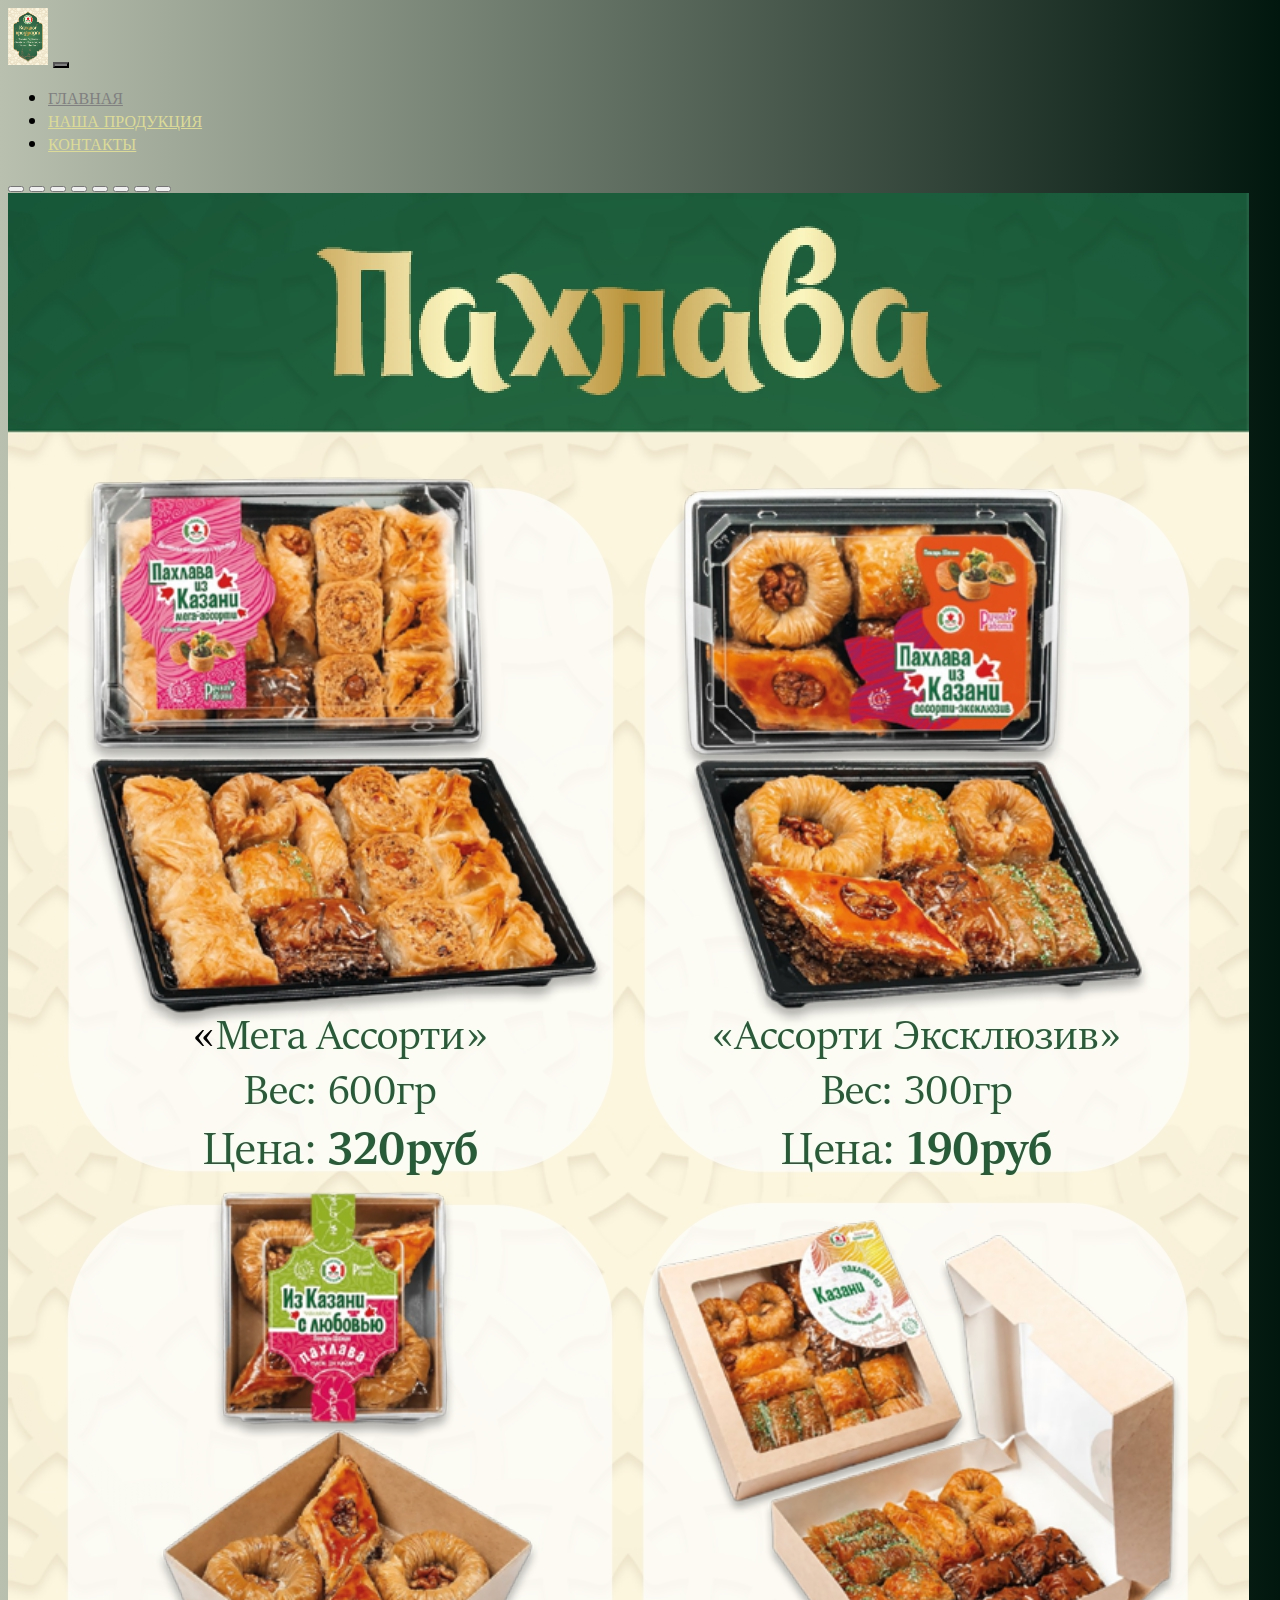
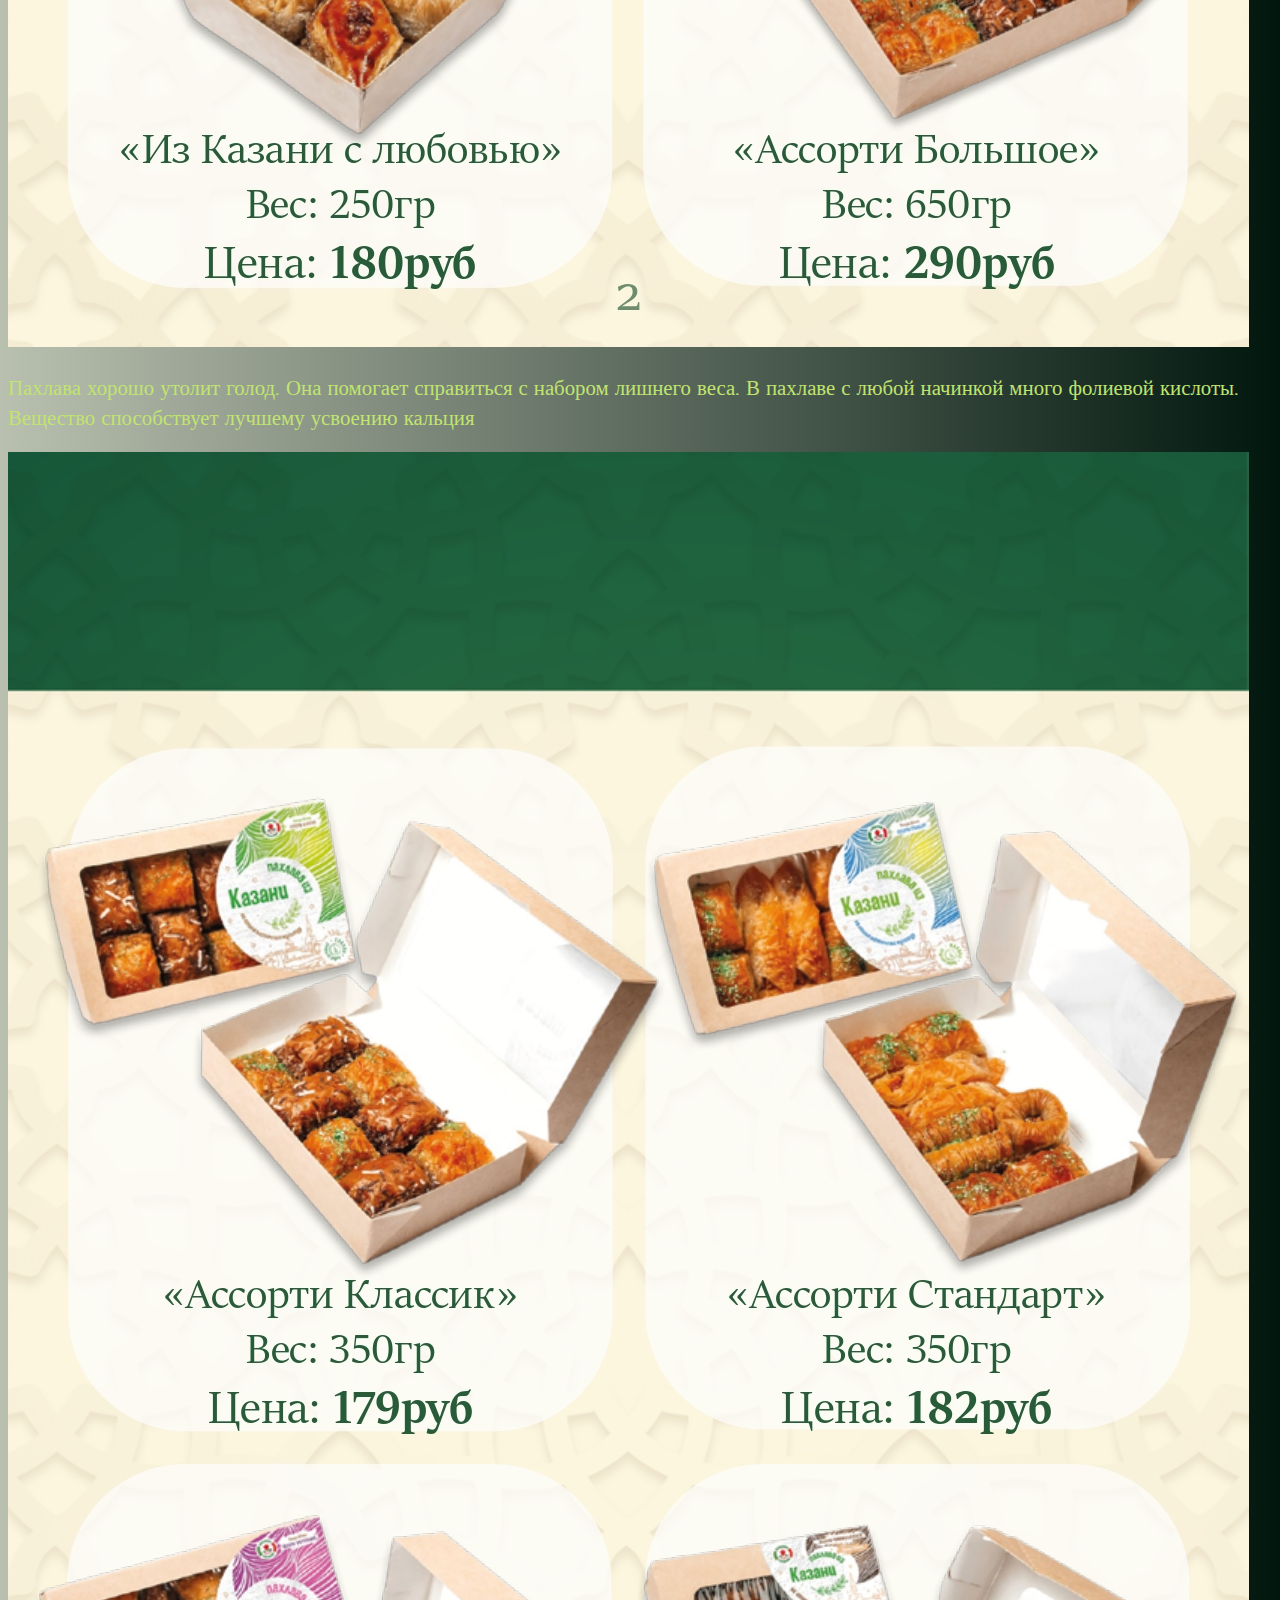
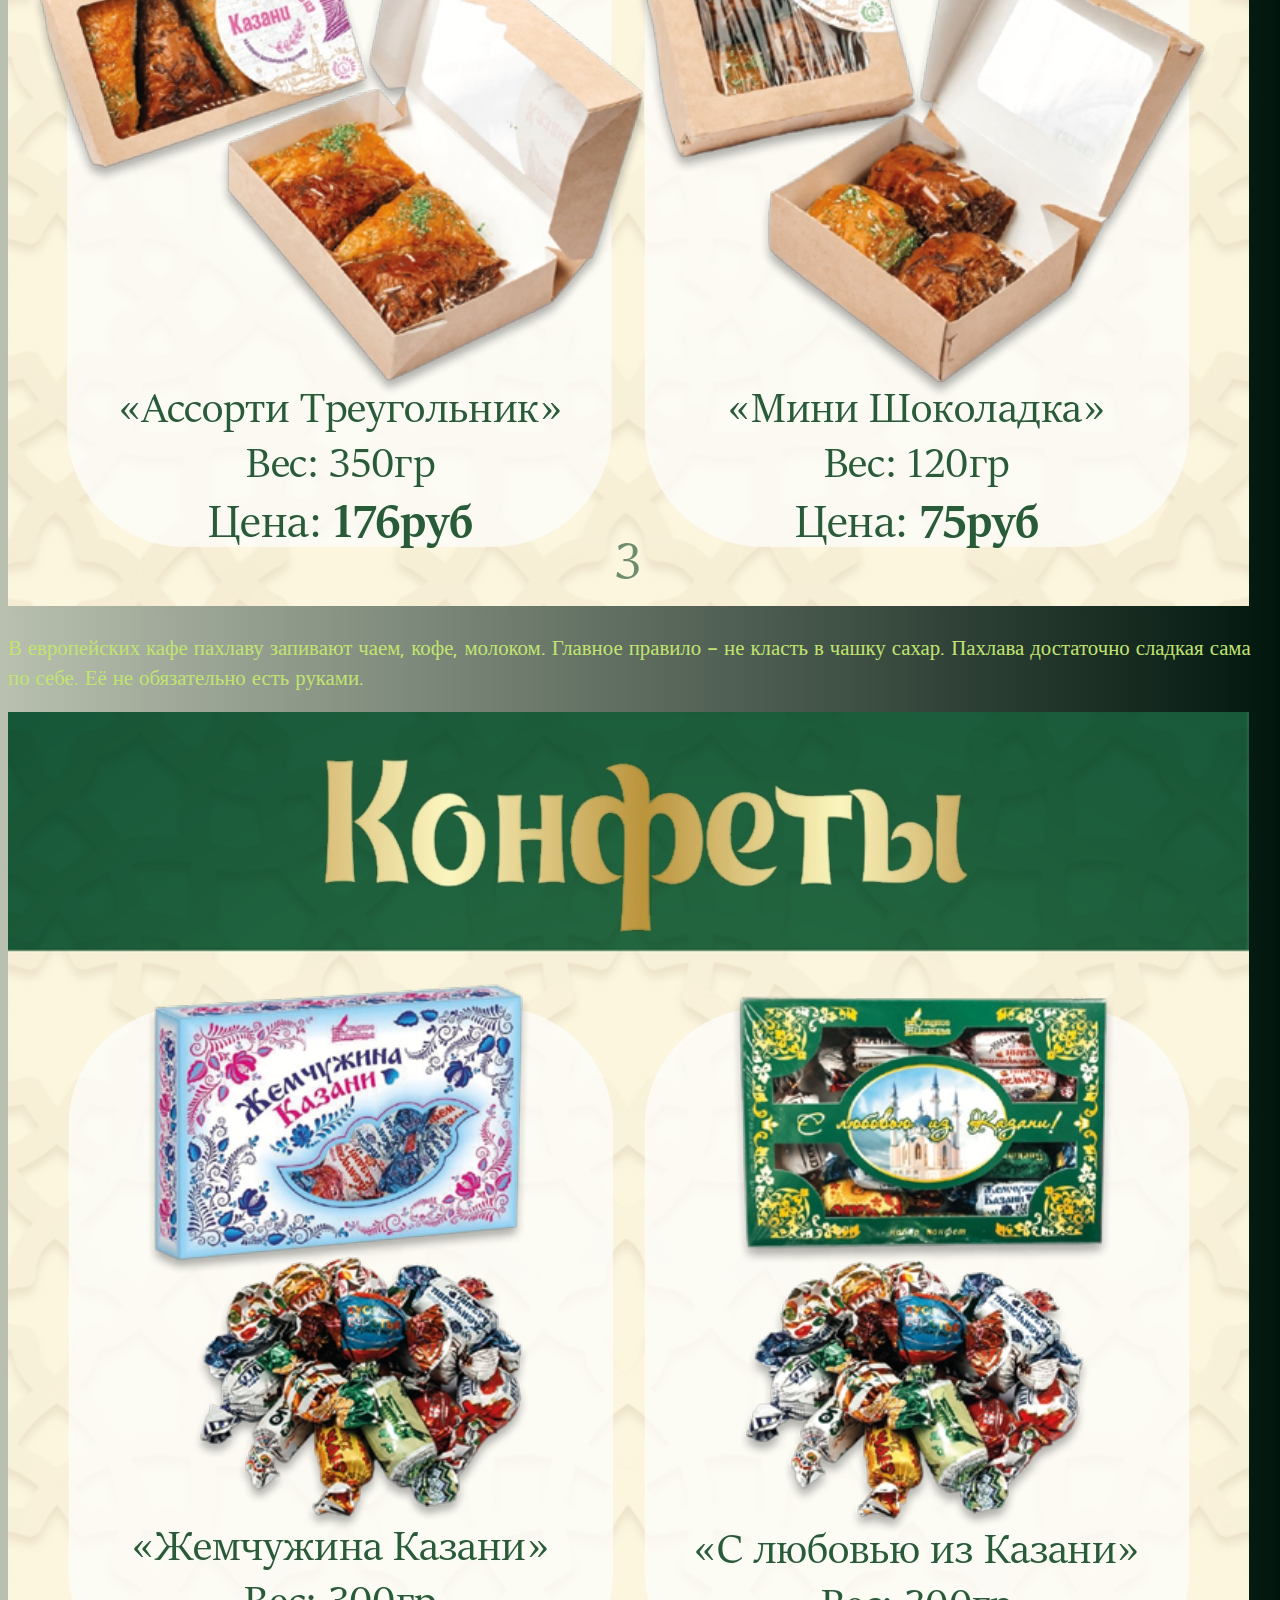
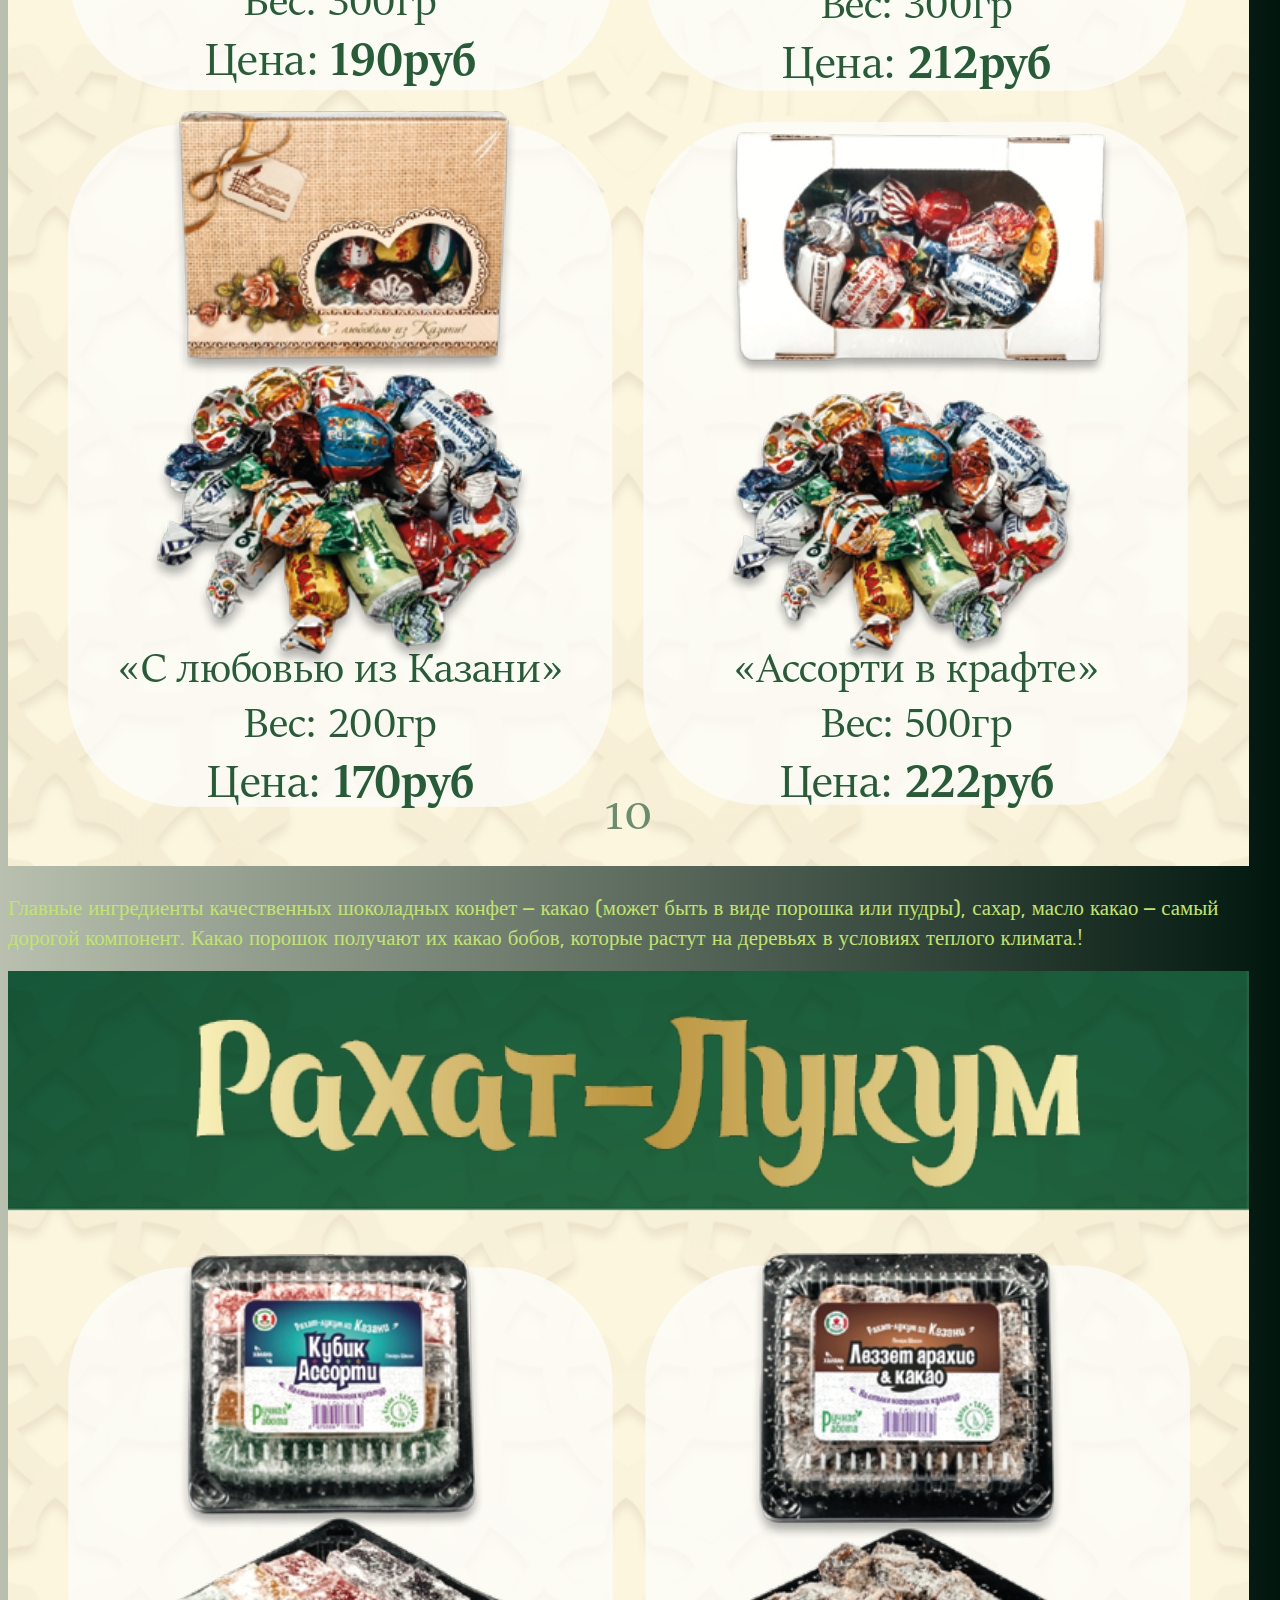
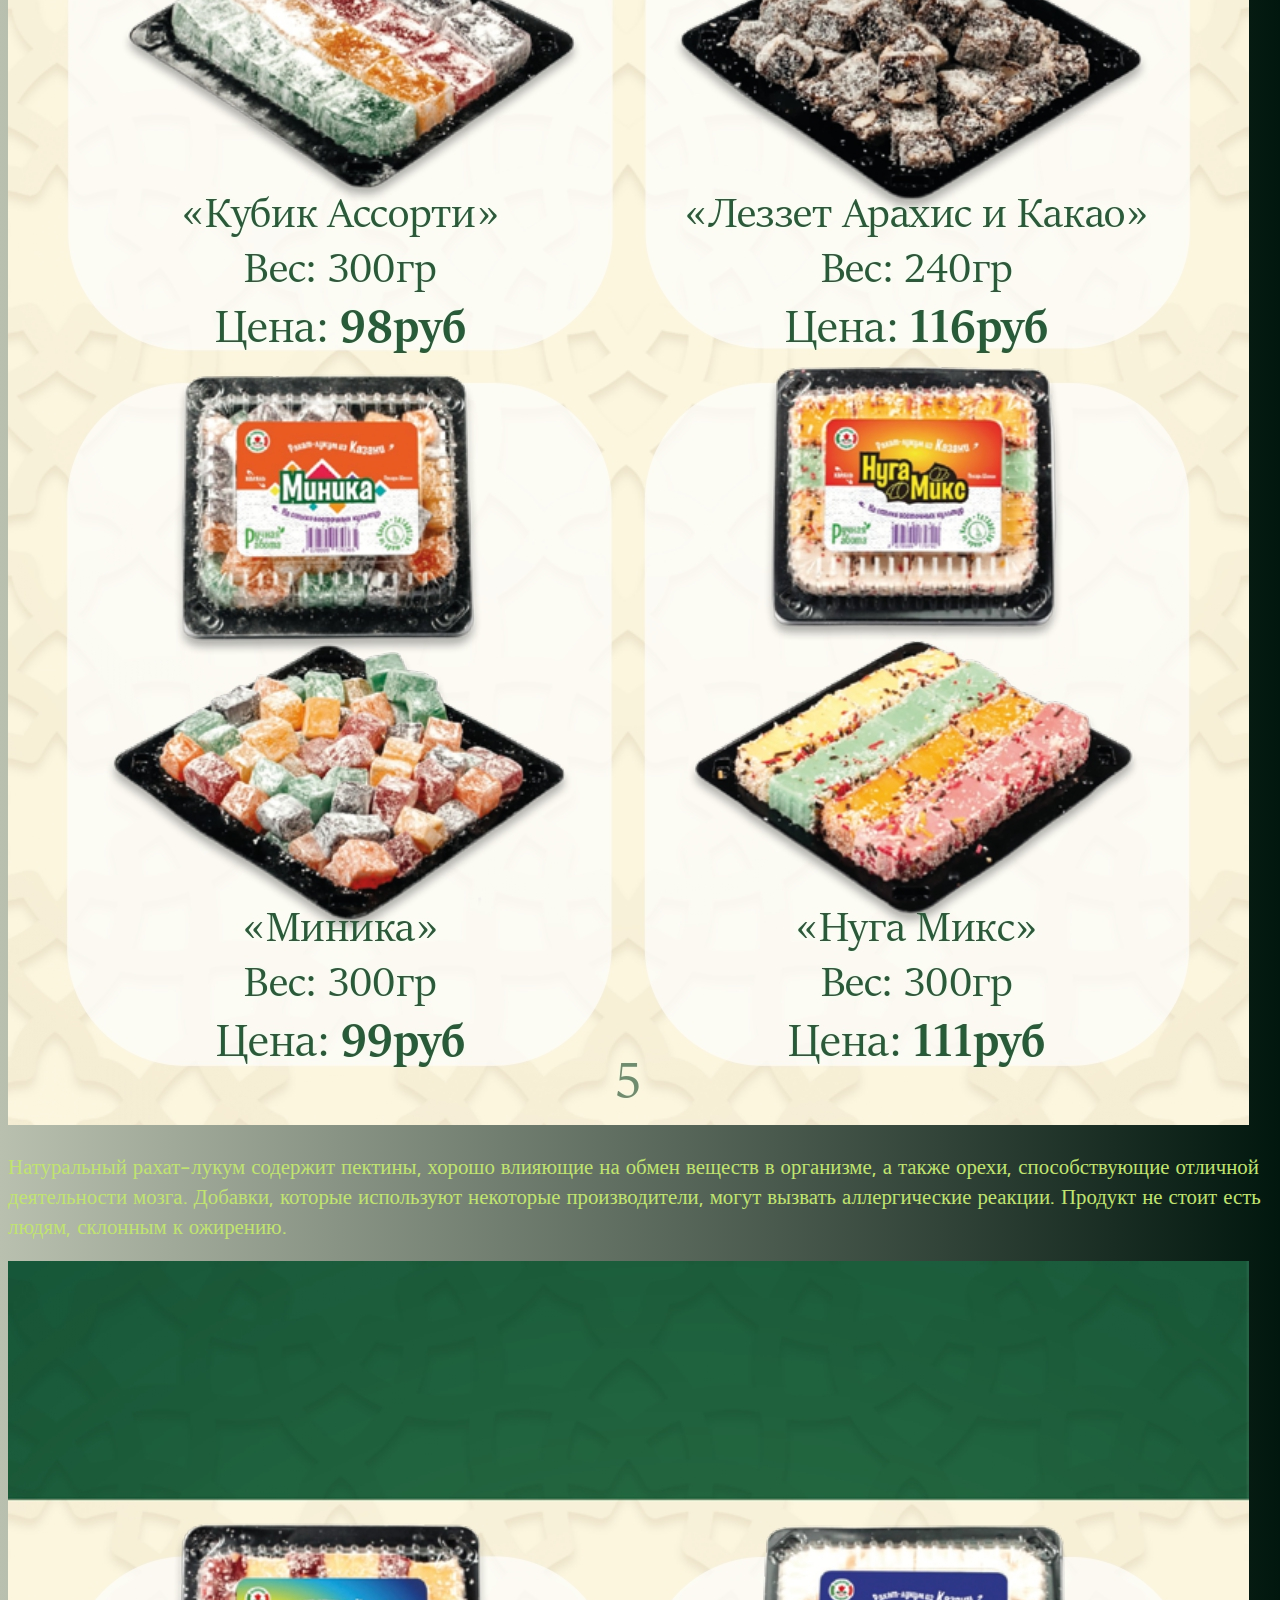
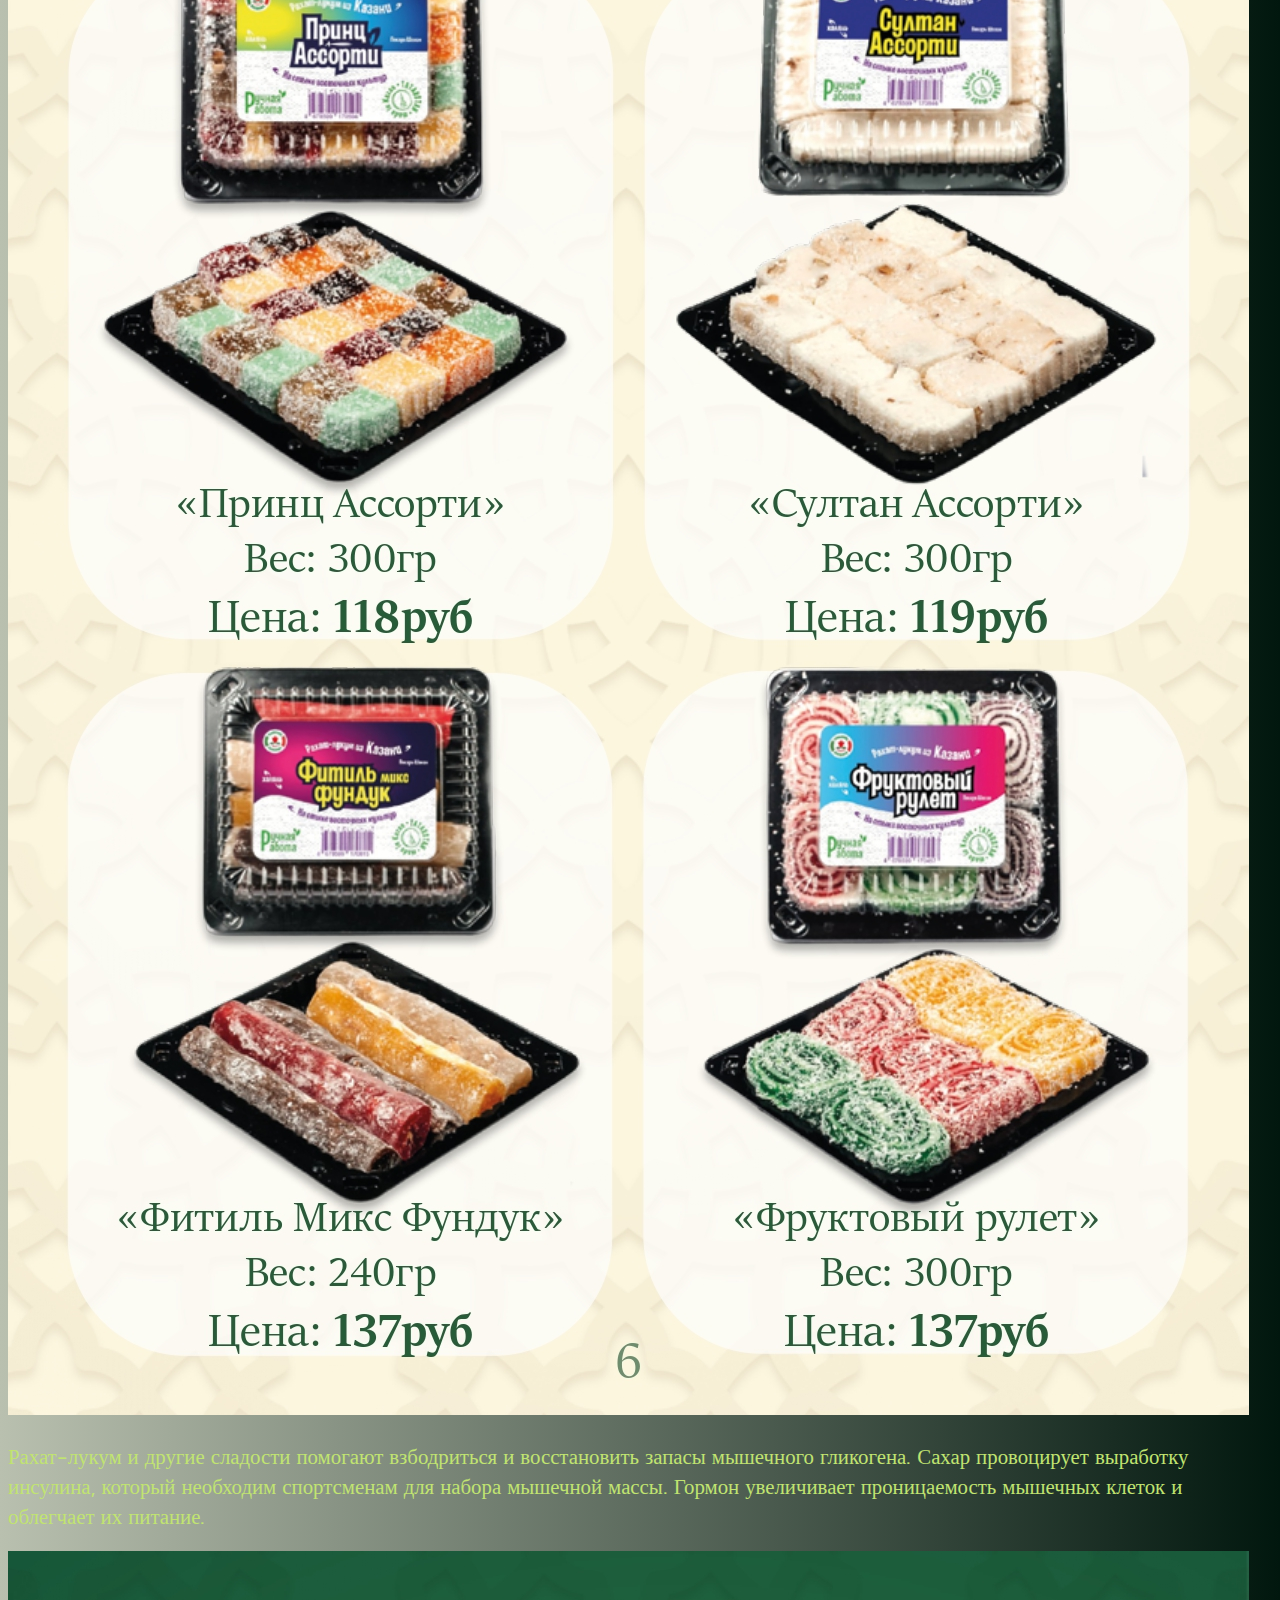
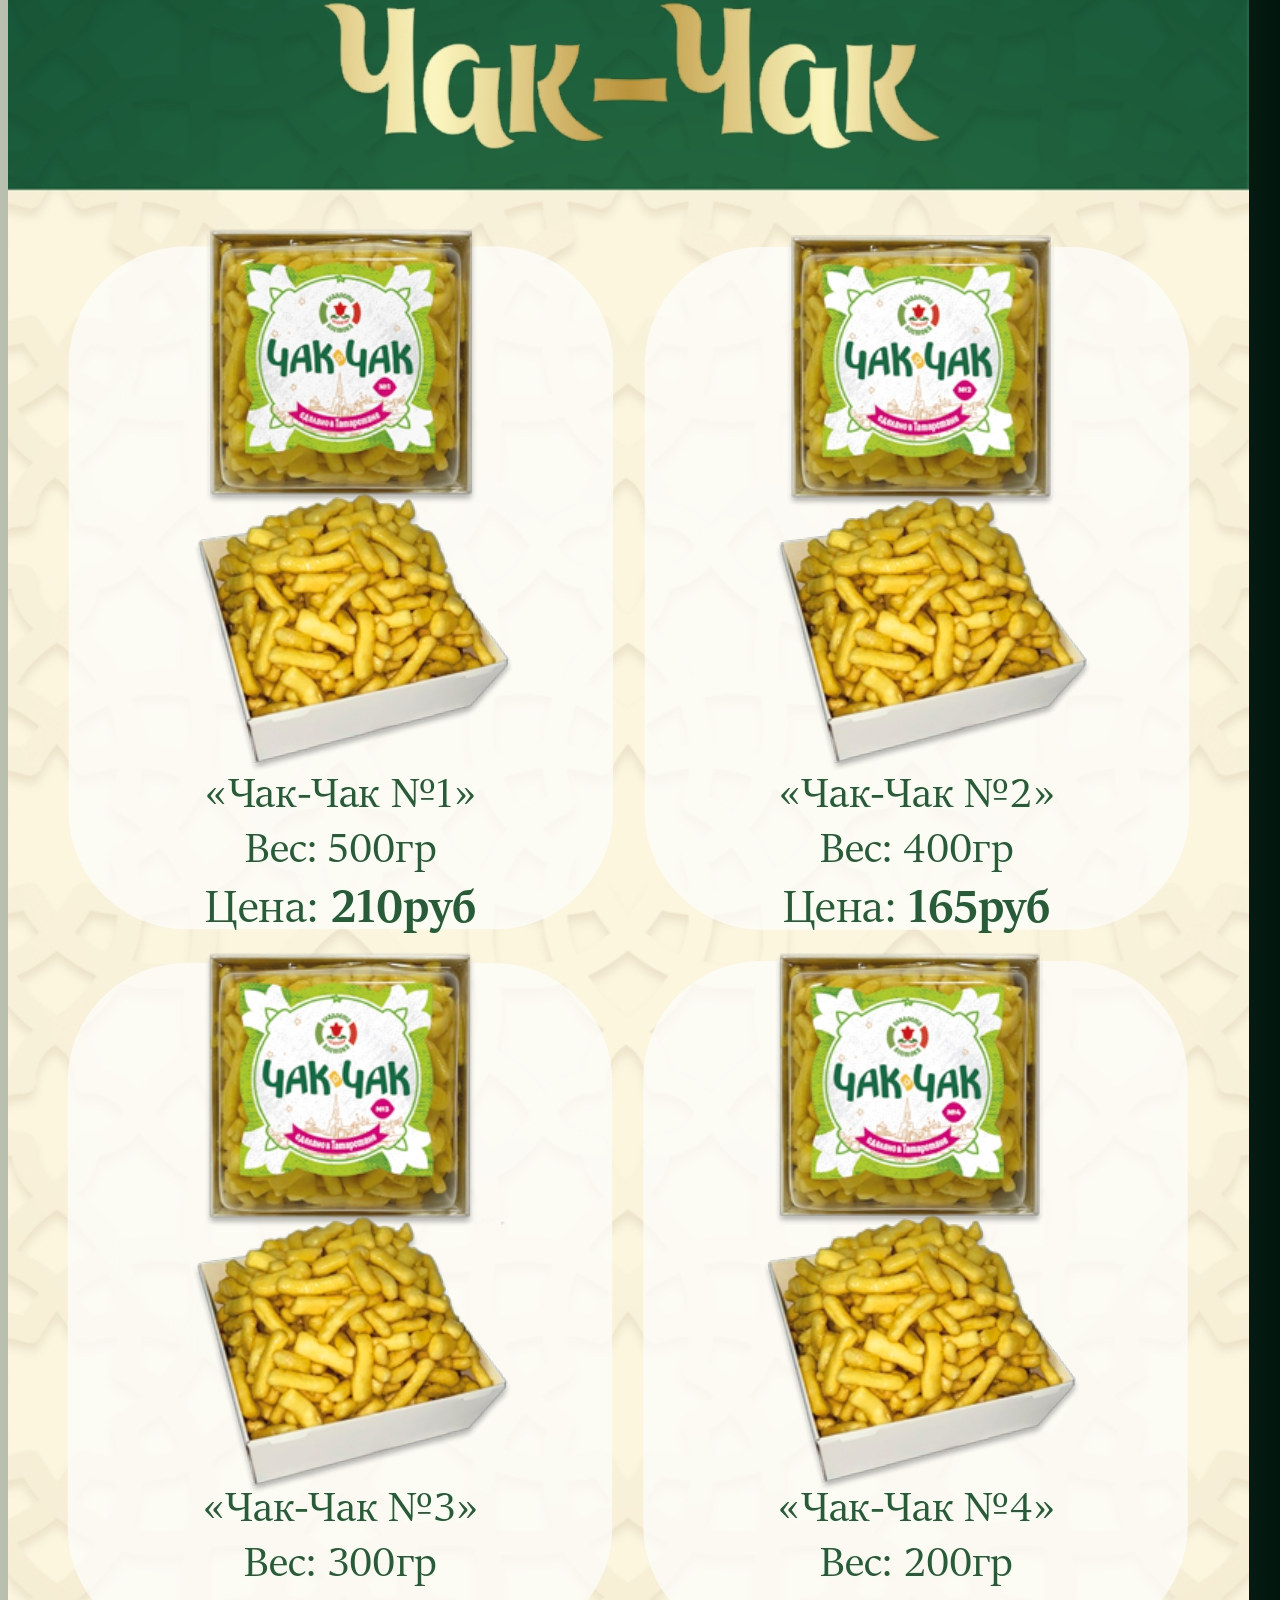
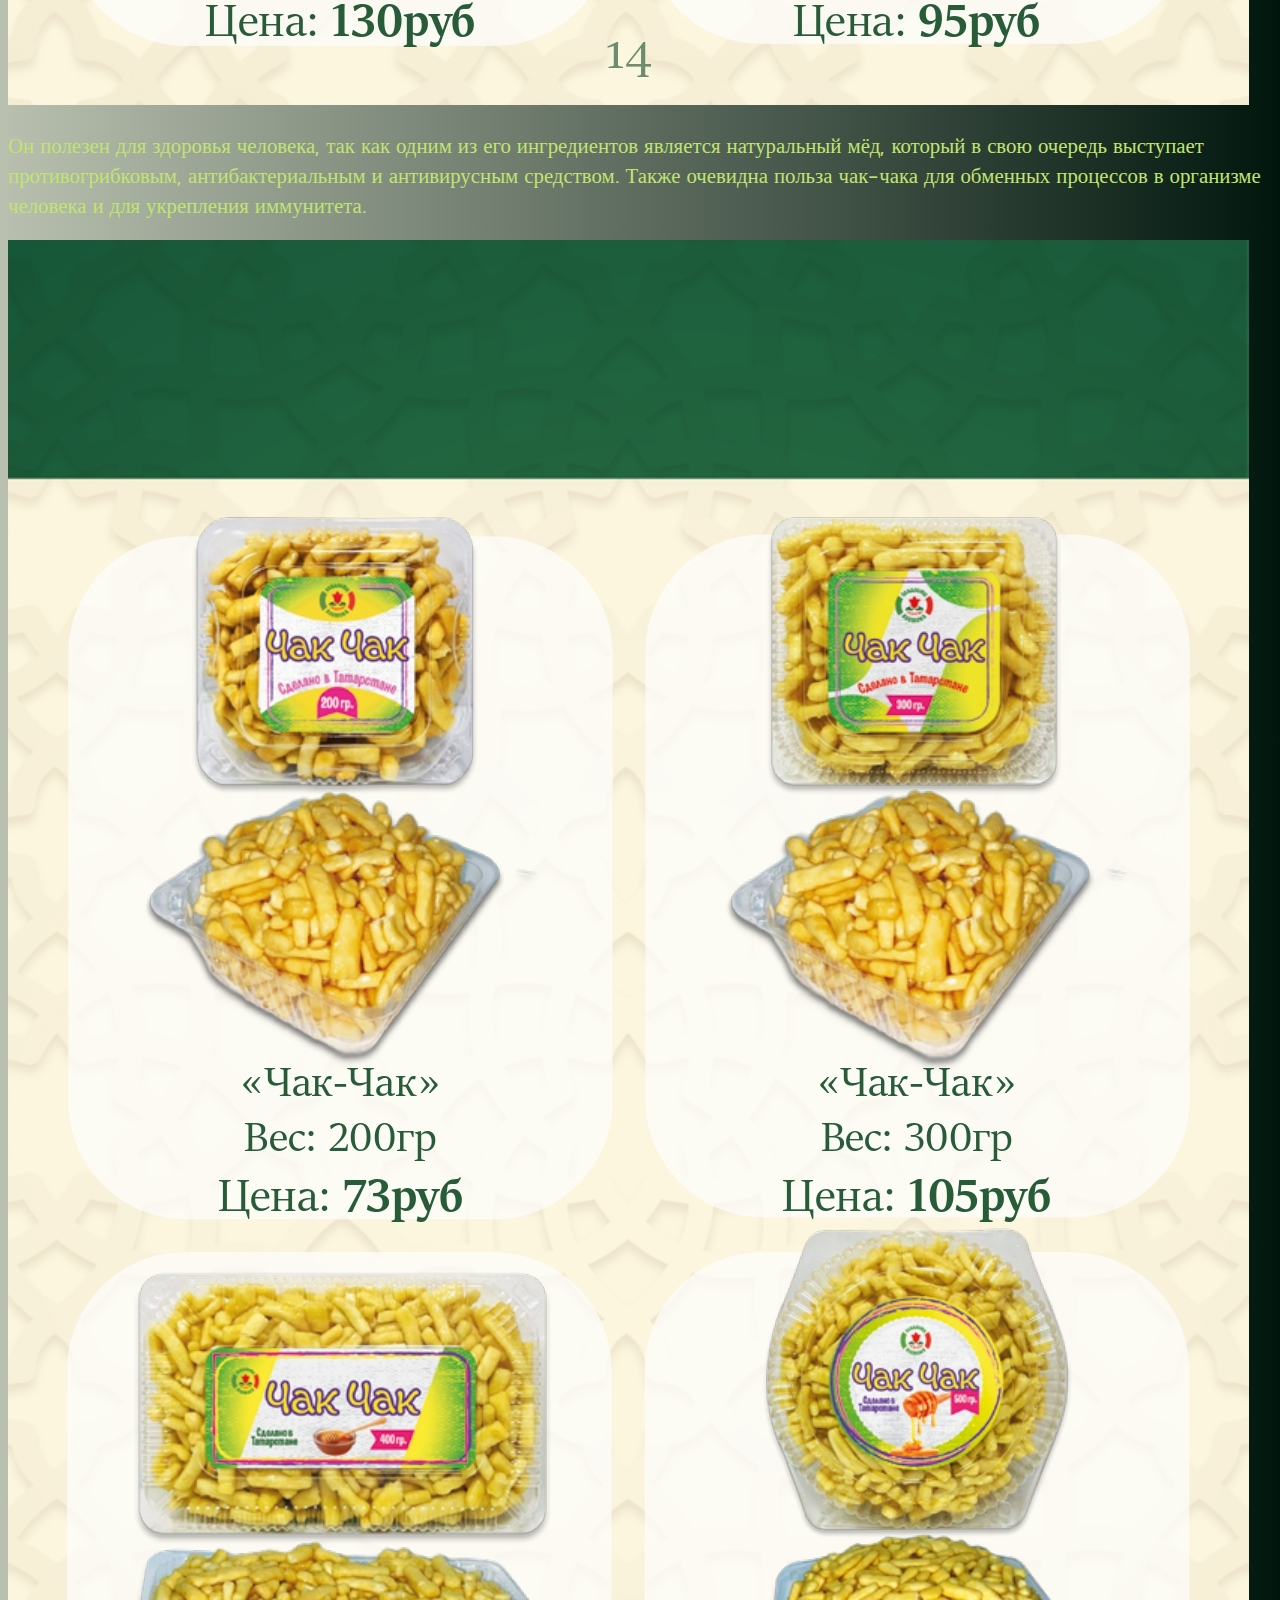
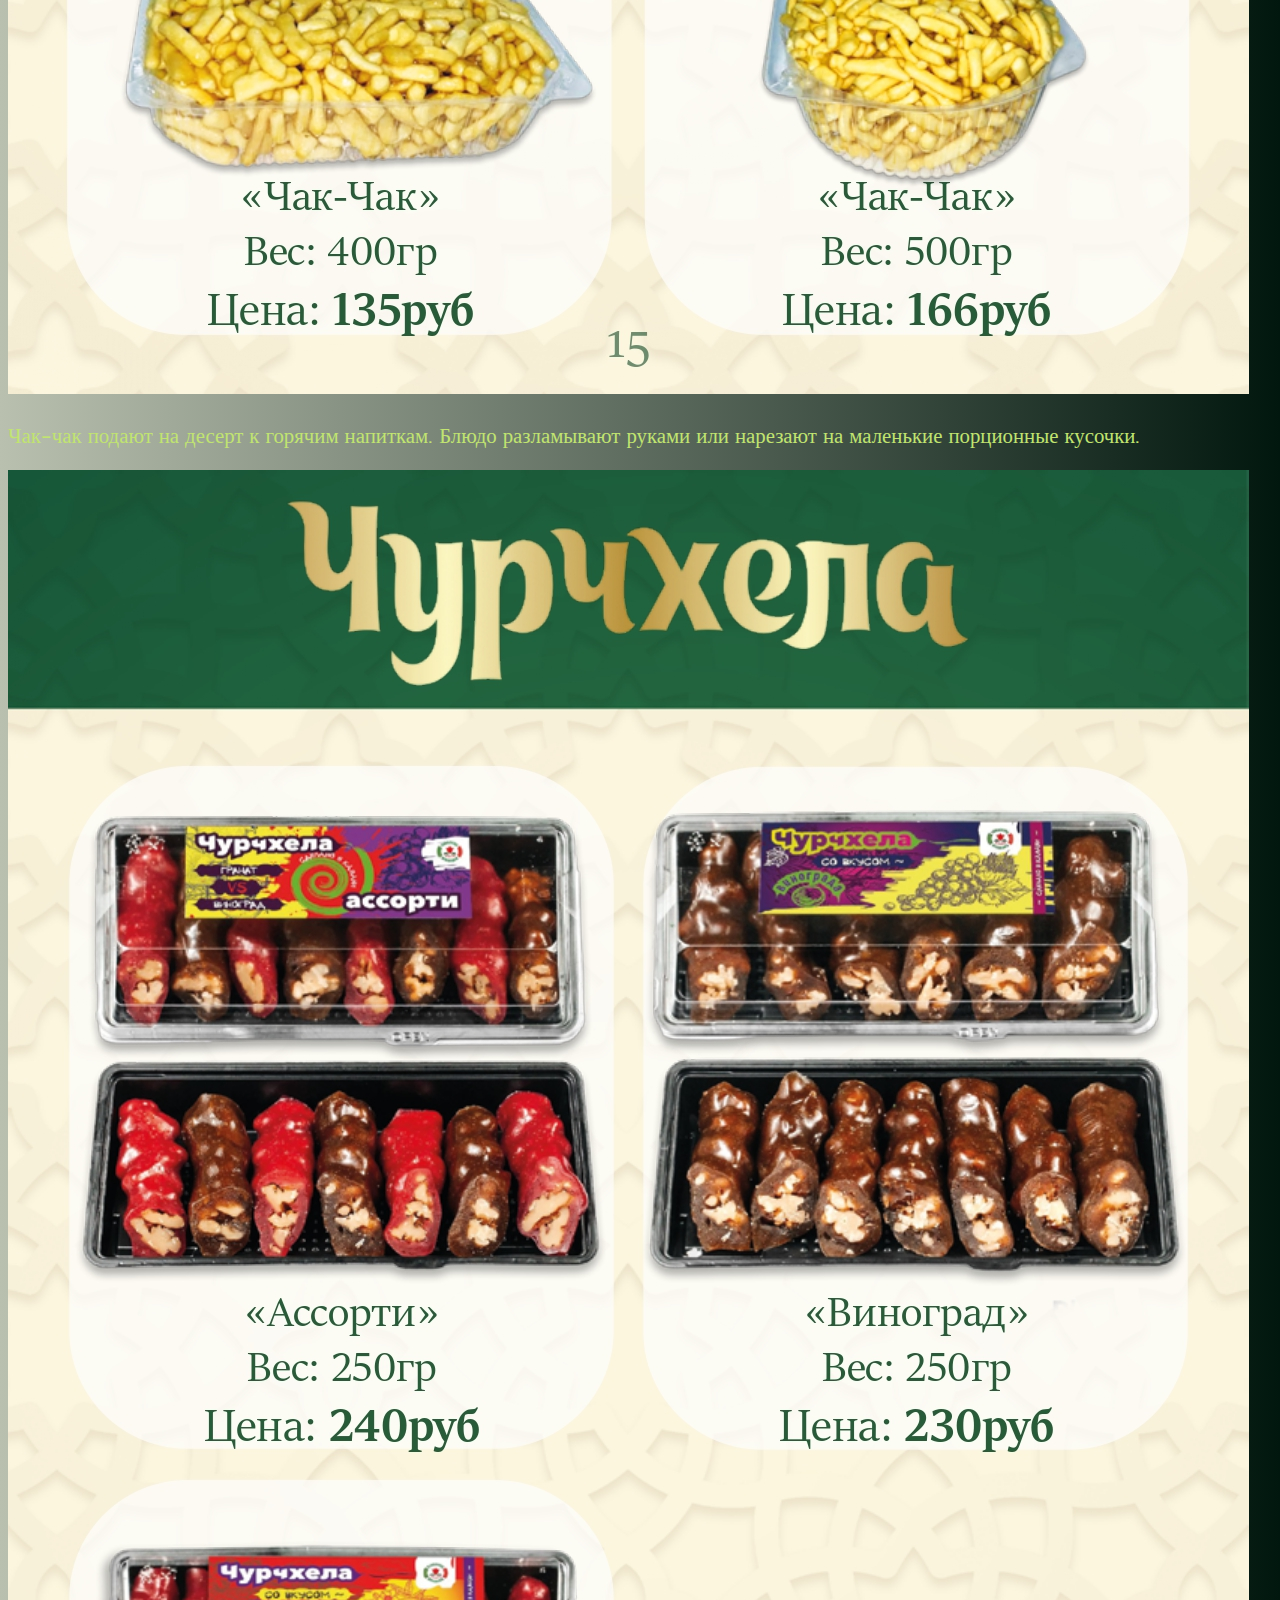
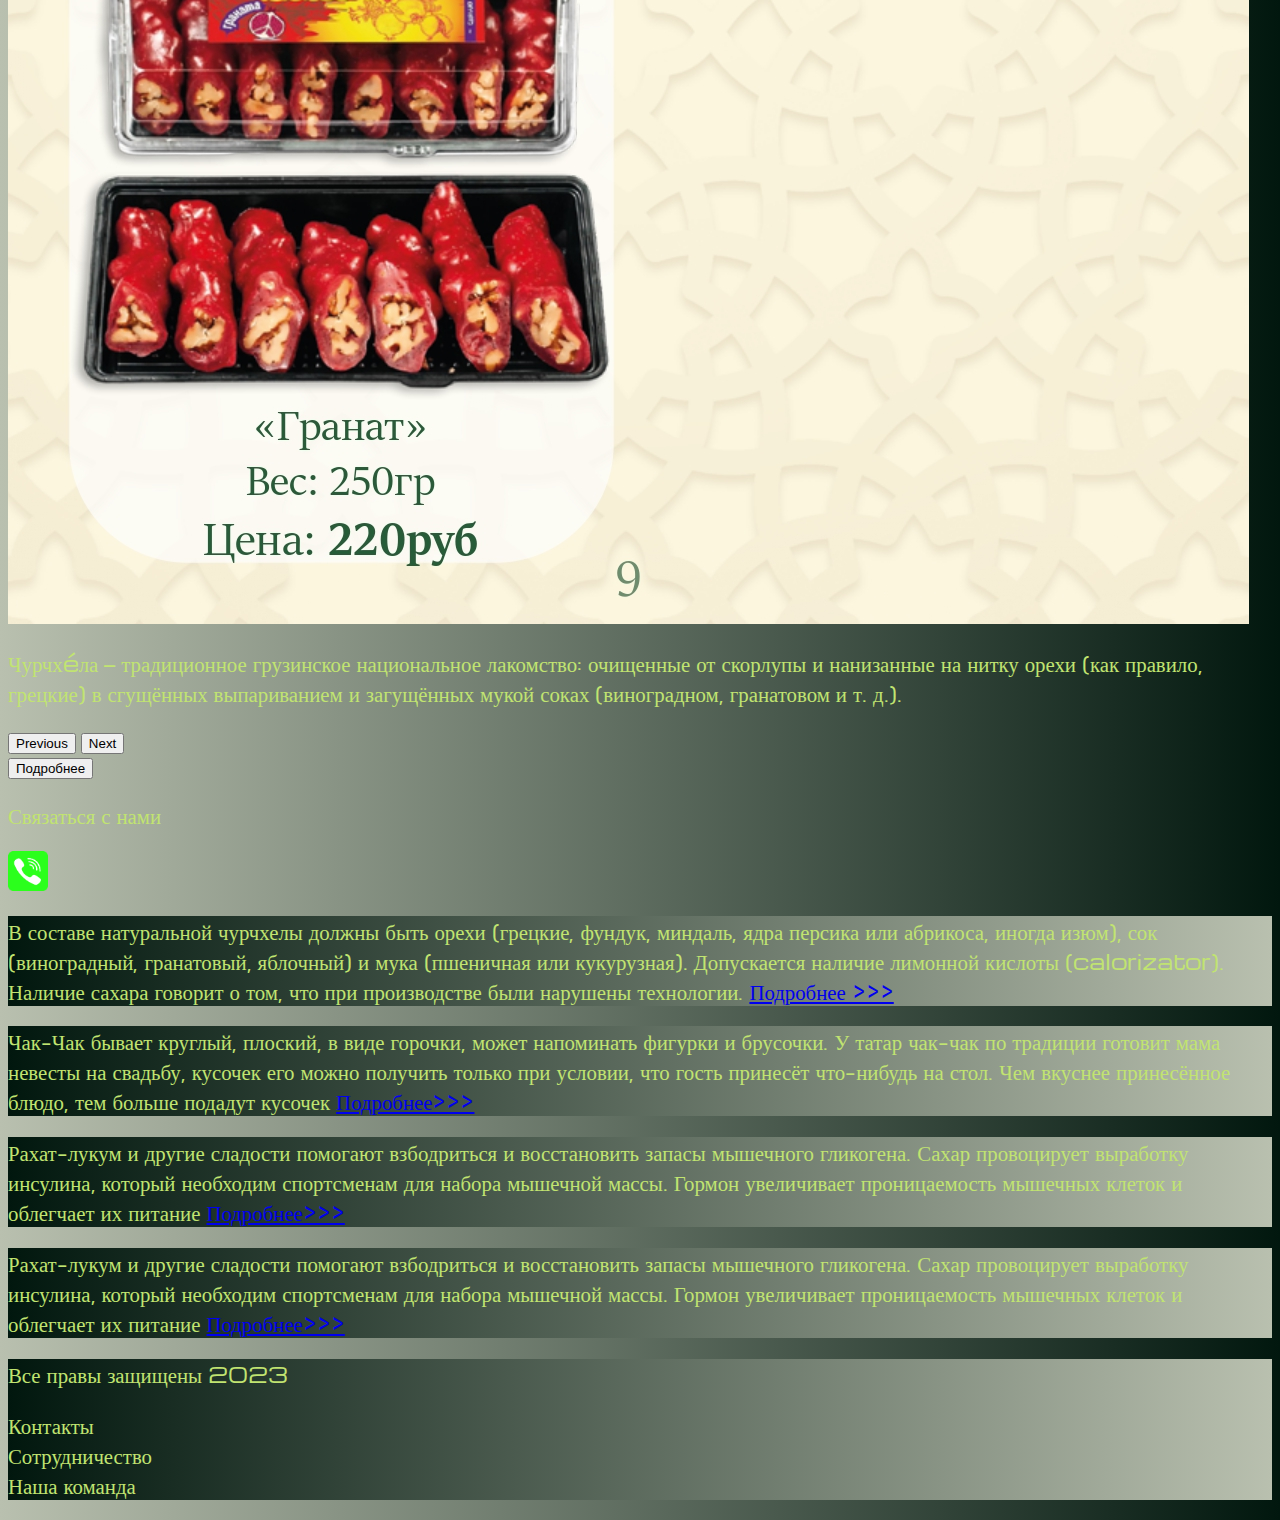
<file: index.html>
<!DOCTYPE html>
<html lang="en">

<head>
    <meta charset="UTF-8">
    <meta name="viewport" content="width=device-width, initial-scale=1.0">
    <link href="https://cdn.jsdelivr.net/npm/bootstrap@5.3.2/dist/css/bootstrap.min.css" rel="stylesheet"
        integrity="sha384-T3c6CoIi6uLrA9TneNEoa7RxnatzjcDSCmG1MXxSR1GAsXEV/Dwwykc2MPK8M2HN" crossorigin="anonymous">
    <link rel="stylesheet" href="sourse/styles/mycss.css">
    <link rel="stylesheet" href="sourse/styles/bgvideo.css">

    <link rel="apple-touch-icon" sizes="180x180" href="sourse/files/logo_BC/apple-touch-icon.png">
    <link rel="icon" type="image/png" sizes="32x32" href="sourse/files/logo_BC/favicon-32x32.png">
    <link rel="icon" type="image/png" sizes="16x16" href="sourse/files/logo_BC/favicon-16x16.png">
    <link rel="manifest" href="sourse/files/logo_BC/site.webmanifest">
    <title>HiT</title>
</head>

<body>
    <header>
        <nav class="navbar navbar-expand-lg bg-dark">
            <div class="container-fluid">
                <a class="navbar-brand" href="/"><img src="sourse/images/page-0001.jpg" alt="..."></a>
                <button class="navbar-toggler" type="button" data-bs-toggle="collapse" data-bs-target="#navbarNav"
                    aria-controls="navbarNav" aria-expanded="false" aria-label="Toggle navigation">
                    <span class="navbar-toggler-icon"></span>
                </button>
                <div class="collapse navbar-collapse" id="navbarNav">
                    <ul class="navbar-nav">
                        <li class="nav-item">
                            <a class="nav-link active" aria-current="page" href="/">ГЛАВНАЯ</a>
                        </li>
                        <li class="nav-item">
                            <a class="nav-link" href="pricing.html">НАША ПРОДУКЦИЯ</a>
                        </li>
                        <li class="nav-item">
                            <a class="nav-link" href="Contacts.html">КОНТАКТЫ</a>
                        </li>

                    </ul>
                </div>
            </div>
        </nav>

    </header>

    <section>
        <!-- <div class="bgvideo">
            <video src="sourse/files/180607_B_012.mp4" type="video/mp4" autoplay muted loop></video>
            <div class="effect"></div>
            <div class="video-text">
                <h1>Восточные Сладости</h1>
            </div>
        </div> -->


        <div class="container-fluid mt-4">
            <div class="row">
                <div class="col-lg-1">

                </div>
                <div class="col-lg-8 col-md-12">
                    <div class="row">

                        <div id="carouselExampleIndicators" class="carousel slide">
                            <div class="carousel-indicators">
                                <button type="button" data-bs-target="#carouselExampleIndicators" data-bs-slide-to="0"
                                    class="active" aria-current="true" aria-label="Slide 1"></button>
                                <button type="button" data-bs-target="#carouselExampleIndicators" data-bs-slide-to="1"
                                    aria-label="Slide 2"></button>
                                <button type="button" data-bs-target="#carouselExampleIndicators" data-bs-slide-to="2"
                                    aria-label="Slide 3"></button>
                                <button type="button" data-bs-target="#carouselExampleIndicators" data-bs-slide-to="3"
                                    aria-label="Slide 4"></button>
                                <button type="button" data-bs-target="#carouselExampleIndicators" data-bs-slide-to="4"
                                    aria-label="Slide 5"></button>
                                <button type="button" data-bs-target="#carouselExampleIndicators" data-bs-slide-to="5"
                                    aria-label="Slide 6"></button>
                                <button type="button" data-bs-target="#carouselExampleIndicators" data-bs-slide-to="6"
                                    aria-label="Slide 7"></button>
                                <button type="button" data-bs-target="#carouselExampleIndicators" data-bs-slide-to="7"
                                    aria-label="Slide 8"></button>

                            </div>
                            <div class="carousel-inner">
                                <div class="carousel-item active">
                                    <div class="d-block w-100">
                                        <div class="row">
                                            <div class="col-lg-6 col-md-6">
                                                <img src="sourse/images/page-0003.jpg" class="w-100" alt="...">
                                            </div>
                                            <div class="col-lg-6 col-md-6 slide-text">
                                                <p>Пахлава хорошо утолит голод. Она помогает справиться с набором
                                                    лишнего веса. В пахлаве с любой начинкой
                                                    много фолиевой кислоты. Вещество способствует лучшему усвоению
                                                    кальция</p>
                                            </div>
                                        </div>
                                    </div>
                                </div>
                                <div class="carousel-item">
                                    <div class="d-block w-100">
                                        <div class="row">
                                            <div class="col-lg-6 col-md-6">
                                                <img src="sourse/images/page-0004.jpg" class="w-100" alt="...">
                                            </div>
                                            <div class="col-lg-6 col-md-6 slide-text">
                                                <p>В европейских кафе пахлаву запивают чаем, кофе, молоком. Главное
                                                    правило – не класть в чашку сахар. Пахлава достаточно сладкая сама
                                                    по себе. Её не обязательно есть руками.</p>
                                            </div>
                                        </div>
                                    </div>
                                </div>
                                <div class="carousel-item">
                                    <div class="d-block w-100">
                                        <div class="row">
                                            <div class="col-lg-6 col-md-6">
                                                <img src="sourse/images/page-0011.jpg" class="w-100" alt="...">
                                            </div>
                                            <div class="col-lg-6 col-md-6 slide-text">
                                                <p>Главные ингредиенты качественных шоколадных конфет — какао (может
                                                    быть в виде порошка или пудры), сахар, масло какао — самый дорогой
                                                    компонент. Какао порошок получают их какао бобов, которые растут на
                                                    деревьях в условиях теплого климата.!</p>
                                            </div>
                                        </div>
                                    </div>
                                </div>
                                <div class="carousel-item">
                                    <div class="d-block w-100">
                                        <div class="row">
                                            <div class="col-lg-6 col-md-6">
                                                <img src="sourse/images/page-0006.jpg" class="w-100" alt="...">
                                            </div>
                                            <div class="col-lg-6 col-md-6 slide-text">
                                                <p>Натуральный рахат-лукум содержит пектины, хорошо влияющие на обмен
                                                    веществ в организме, а также орехи, способствующие отличной
                                                    деятельности мозга. Добавки, которые используют некоторые
                                                    производители, могут вызвать аллергические реакции. Продукт не стоит
                                                    есть людям, склонным к ожирению.</p>
                                            </div>
                                        </div>
                                    </div>
                                </div>

                                <div class="carousel-item">
                                    <div class="d-block w-100">
                                        <div class="row">
                                            <div class="col-lg-6 col-md-6">
                                                <img src="sourse/images/page-0007.jpg" class="w-100" alt="...">
                                            </div>
                                            <div class="col-lg-6 col-md-6 slide-text">
                                                <p>Рахат-лукум и другие сладости помогают взбодриться и восстановить
                                                    запасы мышечного гликогена. Сахар провоцирует выработку инсулина,
                                                    который необходим спортсменам для набора мышечной массы. Гормон
                                                    увеличивает проницаемость мышечных клеток и облегчает их питание.
                                                </p>
                                            </div>
                                        </div>
                                    </div>
                                </div>
                                <div class="carousel-item">
                                    <div class="d-block w-100">
                                        <div class="row">
                                            <div class="col-lg-6 col-md-6">
                                                <img src="sourse/images/page-0015.jpg" class="w-100" alt="...">
                                            </div>
                                            <div class="col-lg-6 col-md-6 slide-text">
                                                <p>Он полезен для здоровья человека, так как одним из его ингредиентов
                                                    является натуральный мёд, который в свою очередь выступает
                                                    противогрибковым, антибактериальным и антивирусным средством. Также
                                                    очевидна польза чак-чака для обменных процессов в организме человека
                                                    и для укрепления иммунитета.</p>
                                            </div>
                                        </div>
                                    </div>
                                </div>
                                <div class="carousel-item">
                                    <div class="d-block w-100">
                                        <div class="row">
                                            <div class="col-lg-6 col-md-6">
                                                <img src="sourse/images/page-0016.jpg" class="w-100" alt="...">
                                            </div>
                                            <div class="col-lg-6 col-md-6 slide-text">
                                                <p>Чак-чак подают на десерт к горячим напиткам. Блюдо разламывают руками
                                                    или нарезают на маленькие порционные кусочки.</p>
                                            </div>
                                        </div>
                                    </div>
                                </div>
                                <div class="carousel-item">
                                    <div class="d-block w-100">
                                        <div class="row">
                                            <div class="col-lg-6 col-md-6">
                                                <img src="sourse/images/page-0010.jpg" class="w-100" alt="...">
                                            </div>
                                            <div class="col-lg-6 col-md-6 slide-text">
                                                <p>Чурчхéла — традиционное грузинское национальное лакомство: очищенные
                                                    от скорлупы и нанизанные на нитку орехи (как правило, грецкие) в
                                                    сгущённых выпариванием и загущённых мукой соках (виноградном,
                                                    гранатовом и т. д.).</p>
                                            </div>
                                        </div>
                                    </div>
                                </div>
                            </div>
                            <button class="carousel-control-prev" type="button"
                                data-bs-target="#carouselExampleIndicators" data-bs-slide="prev">
                                <span class="carousel-control-prev-icon" aria-hidden="true"></span>
                                <span class="visually-hidden">Previous</span>
                            </button>
                            <button class="carousel-control-next" type="button"
                                data-bs-target="#carouselExampleIndicators" data-bs-slide="next">
                                <span class="carousel-control-next-icon" aria-hidden="true"></span>
                                <span class="visually-hidden">Next</span>
                            </button>
                        </div>

                        <div class="col-lg-12 col-md-12 text-center mt-4">
                            <button type="button" class="btn btn-outline-warning btn-lg my-4">Подробнее</button>
                        </div>
                        <div class="col-lg-12 col-md-12 text-center mt-4">
                            <p>Связаться с нами</p>
                        </div>
                        <div class="col-lg-12 col-md-12 text-center">
                            <img class="call-anim" style="width: 40px;" src="sourse/files/phone.png" alt="...">
                        </div>
                    </div>
                </div>
                <div class="col-lg-3 col-md-12">
                    <div class="row px-2">
                        <div class="col-lg-12 sidebar my-4">
                            <p>В составе натуральной чурчхелы должны быть орехи (грецкие, фундук, миндаль, ядра персика
                                или абрикоса, иногда изюм), сок (виноградный, гранатовый, яблочный) и мука (пшеничная
                                или кукурузная). Допускается наличие лимонной кислоты (calorizator). Наличие сахара
                                говорит о том, что при производстве были нарушены технологии. <a Learn href="#">Подробнее
                                    >>></a></p>
                        </div>
                        <div class="col-lg-12 sidebar my-4">
                            <p>Чак-Чак бывает круглый, плоский, в виде горочки, может напоминать фигурки и брусочки.
                                У татар чак-чак по традиции готовит мама невесты на свадьбу, кусочек его можно получить
                                только при условии, что гость принесёт что-нибудь на стол. Чем вкуснее принесённое
                                блюдо, тем больше подадут кусочек <a Learn href="#">Подробнее>>></a></p>
                        </div>
                        <div class="col-lg-12 sidebar my-4">
                            <p> Рахат-лукум и другие сладости помогают взбодриться и восстановить запасы мышечного
                                гликогена. Сахар провоцирует выработку инсулина, который необходим спортсменам для
                                набора мышечной массы. Гормон увеличивает проницаемость мышечных клеток и облегчает их
                                питание <a Learn href="#">Подробнее>>></a></p>
                        </div>
                        <div class="col-lg-12 sidebar my-4">
                            <p> Рахат-лукум и другие сладости помогают взбодриться и восстановить запасы мышечного
                                гликогена. Сахар провоцирует выработку инсулина, который необходим спортсменам для
                                набора мышечной массы. Гормон увеличивает проницаемость мышечных клеток и облегчает их
                                питание <a Learn href="#">Подробнее>>></a></p>
                        </div>
                    </div>
                </div>

            </div>

        </div>

    </section>

    <footer class="mt-4">
        <div class="container-fluid">
            <div class="row">
                <div class="col-lg-4 col-md-12 footer-text text-center">
                    <p>Все правы защищены 2023</p>
                </div>
                <div class="col-lg-4 col-md-12 footer-text text-center">
                    <p>Контакты<br>Сотрудничество<br>Наша команда</p>
                </div>

            </div>
        </div>

    </footer>


    <script src="https://cdn.jsdelivr.net/npm/bootstrap@5.3.2/dist/js/bootstrap.bundle.min.js"
        integrity="sha384-C6RzsynM9kWDrMNeT87bh95OGNyZPhcTNXj1NW7RuBCsyN/o0jlpcV8Qyq46cDfL"
        crossorigin="anonymous"></script>
</body>

</html>
</file>
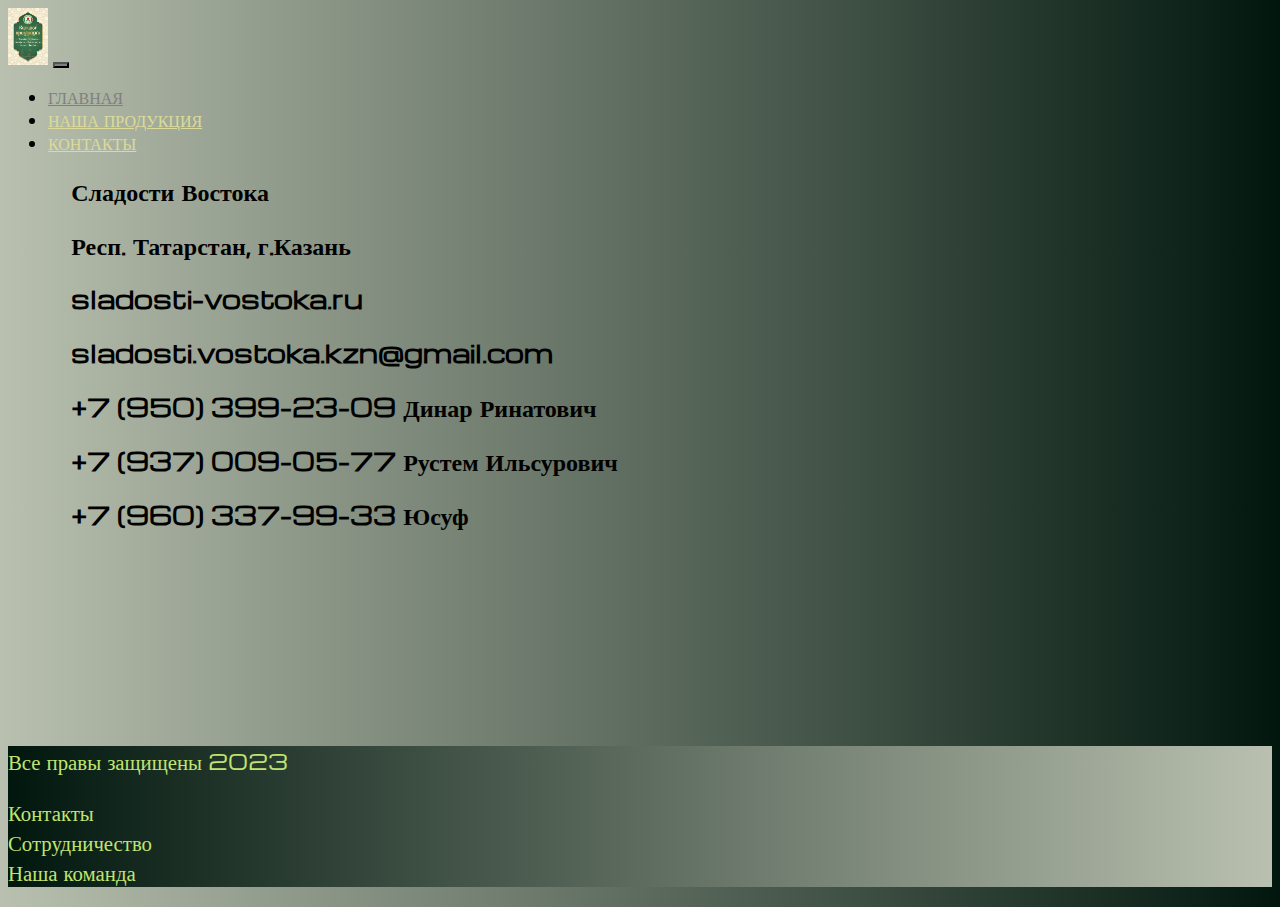
<file: Contacts.html>
<head>
    <meta charset="UTF-8">
    <meta name="viewport" content="width=device-width, initial-scale=1.0">
    <link href="https://cdn.jsdelivr.net/npm/bootstrap@5.3.2/dist/css/bootstrap.min.css" rel="stylesheet"
        integrity="sha384-T3c6CoIi6uLrA9TneNEoa7RxnatzjcDSCmG1MXxSR1GAsXEV/Dwwykc2MPK8M2HN" crossorigin="anonymous">
    <link rel="stylesheet" href="sourse/styles/mycss.css">

    <link rel="apple-touch-icon" sizes="180x180" href="sourse/files/logo_BC/apple-touch-icon.png">
    <link rel="icon" type="image/png" sizes="32x32" href="sourse/files/logo_BC/favicon-32x32.png">
    <link rel="icon" type="image/png" sizes="16x16" href="sourse/files/logo_BC/favicon-16x16.png">
    <link rel="manifest" href="sourse/files/logo_BC/site.webmanifest">
    <title>HiT</title>
</head>

<body>
    <header>
        <nav class="navbar navbar-expand-lg bg-dark">
            <div class="container-fluid">
                <a class="navbar-brand" href="/"><img src="sourse/images/page-0001.jpg" alt="..."></a>
                <button class="navbar-toggler" type="button" data-bs-toggle="collapse" data-bs-target="#navbarNav"
                    aria-controls="navbarNav" aria-expanded="false" aria-label="Toggle navigation">
                    <span class="navbar-toggler-icon"></span>
                </button>
                <div class="collapse navbar-collapse" id="navbarNav">
                    <ul class="navbar-nav">
                        <li class="nav-item">
                            <a class="nav-link active" aria-current="page" href="/">ГЛАВНАЯ</a>
                        </li>
                        <li class="nav-item">
                            <a class="nav-link" href="pricing.html">НАША ПРОДУКЦИЯ</a>
                        </li>
                        <li class="nav-item">
                            <a class="nav-link" href="Contacts.html">КОНТАКТЫ</a>
                        </li>

                    </ul>
                </div>
            </div>
        </nav>

    </header>

    <section>
        <div class="container-fluid mt-4">
            <div class="row">
                <div class="col-lg-12 col-md-12">
                    <div class="row">
                        <div class="col-lg-12 col-md-6 mt-4">
                            <div class="contact">
                                <h2>Сладости Востока</h2>
                                <h2>Респ. Татарстан, г.Казань</h2>
                                <h2>sladosti-vostoka.ru</h2>
                                <h2>sladosti.vostoka.kzn@gmail.com</h2>
                                <h2>+7 (950) 399-23-09 Динар Ринатович</h2>
                                <h2>+7 (937) 009-05-77 Рустем Ильсурович</h2>
                                <h2>+7 (960) 337-99-33 Юсуф</h2>
                            </div>
                        </div>

                    </div>
                </div>


            </div>

        </div>

    </section>

    <footer class="mt-4">
        <div class="container-fluid">
            <div class="row">
                <div class="col-lg-4 col-md-12 footer-text text-center">
                    <p>Все правы защищены 2023</p>
                </div>
                <div class="col-lg-4 col-md-12 footer-text text-center">
                    <p>Контакты<br>Сотрудничество<br>Наша команда</p>
                </div>

            </div>
        </div>

    </footer>


    <script src="https://cdn.jsdelivr.net/npm/bootstrap@5.3.2/dist/js/bootstrap.bundle.min.js"
        integrity="sha384-C6RzsynM9kWDrMNeT87bh95OGNyZPhcTNXj1NW7RuBCsyN/o0jlpcV8Qyq46cDfL"
        crossorigin="anonymous"></script>
</body>

</html>
</file>
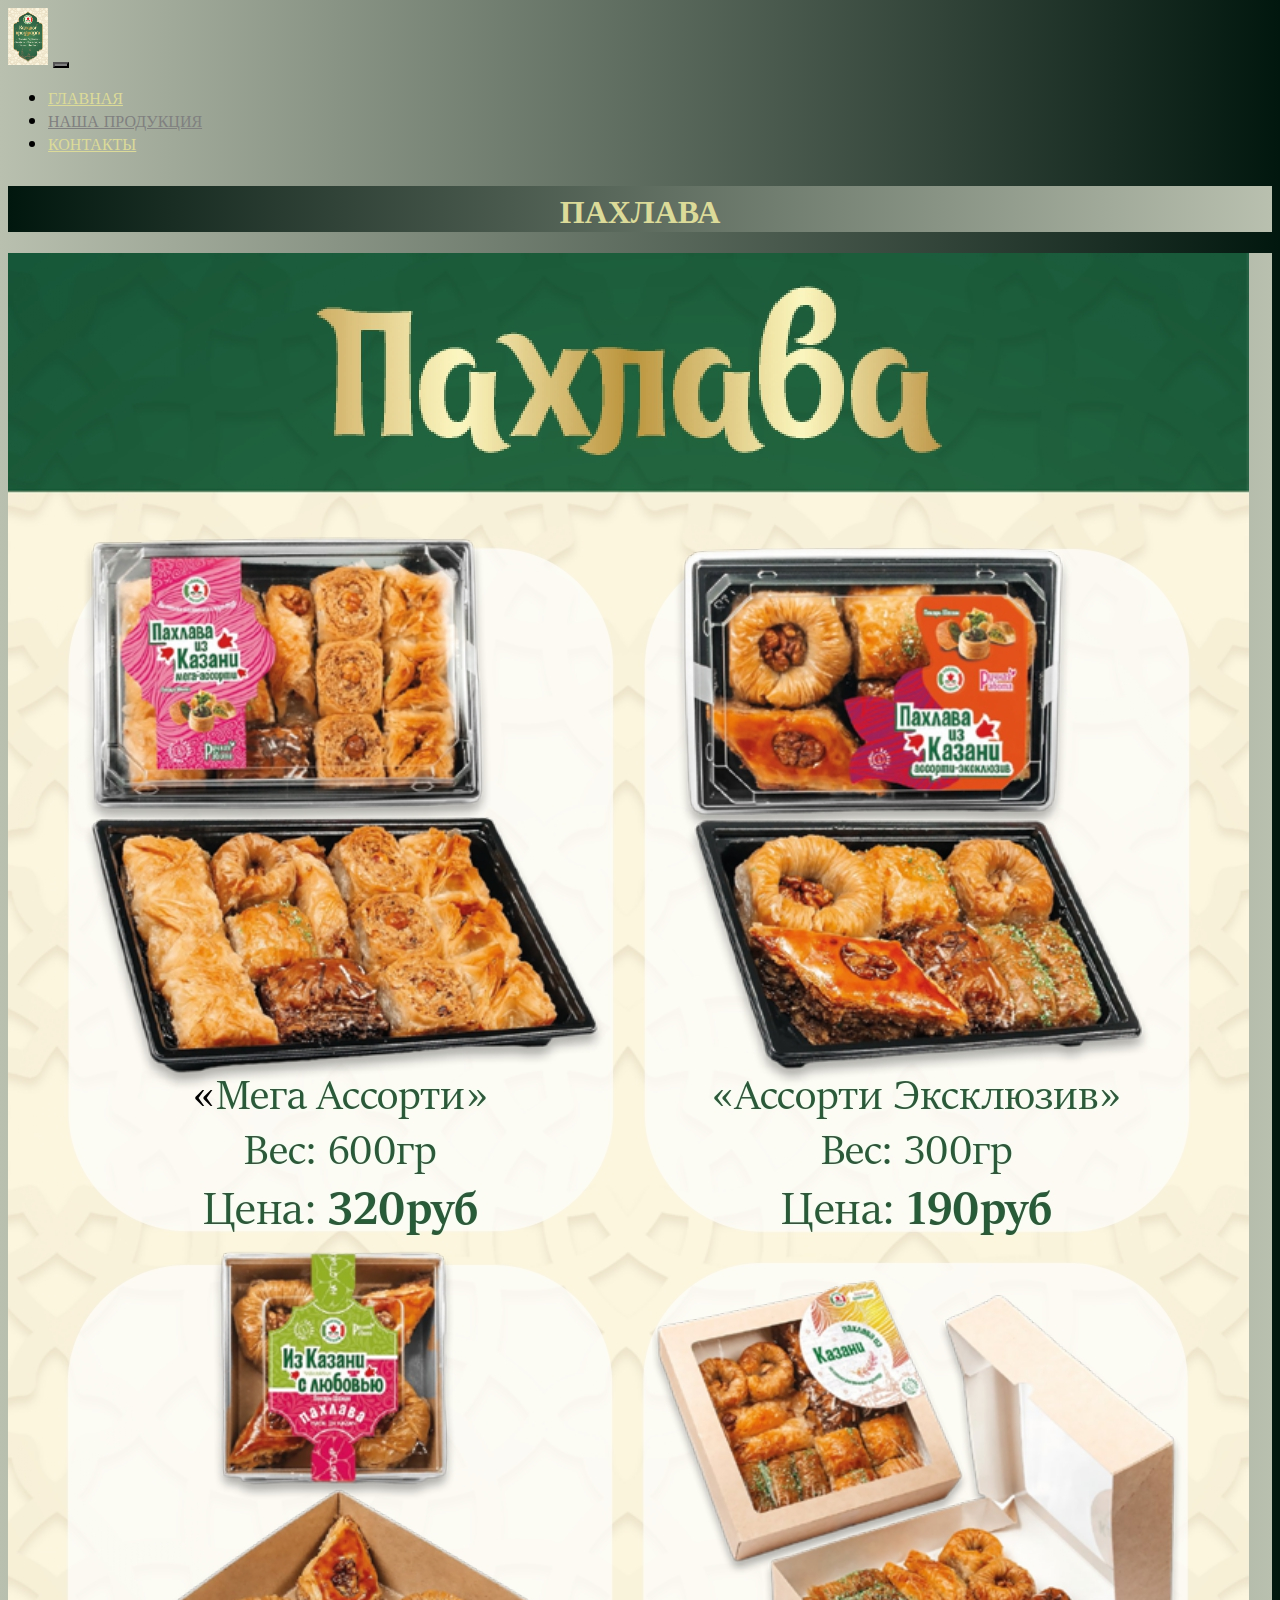
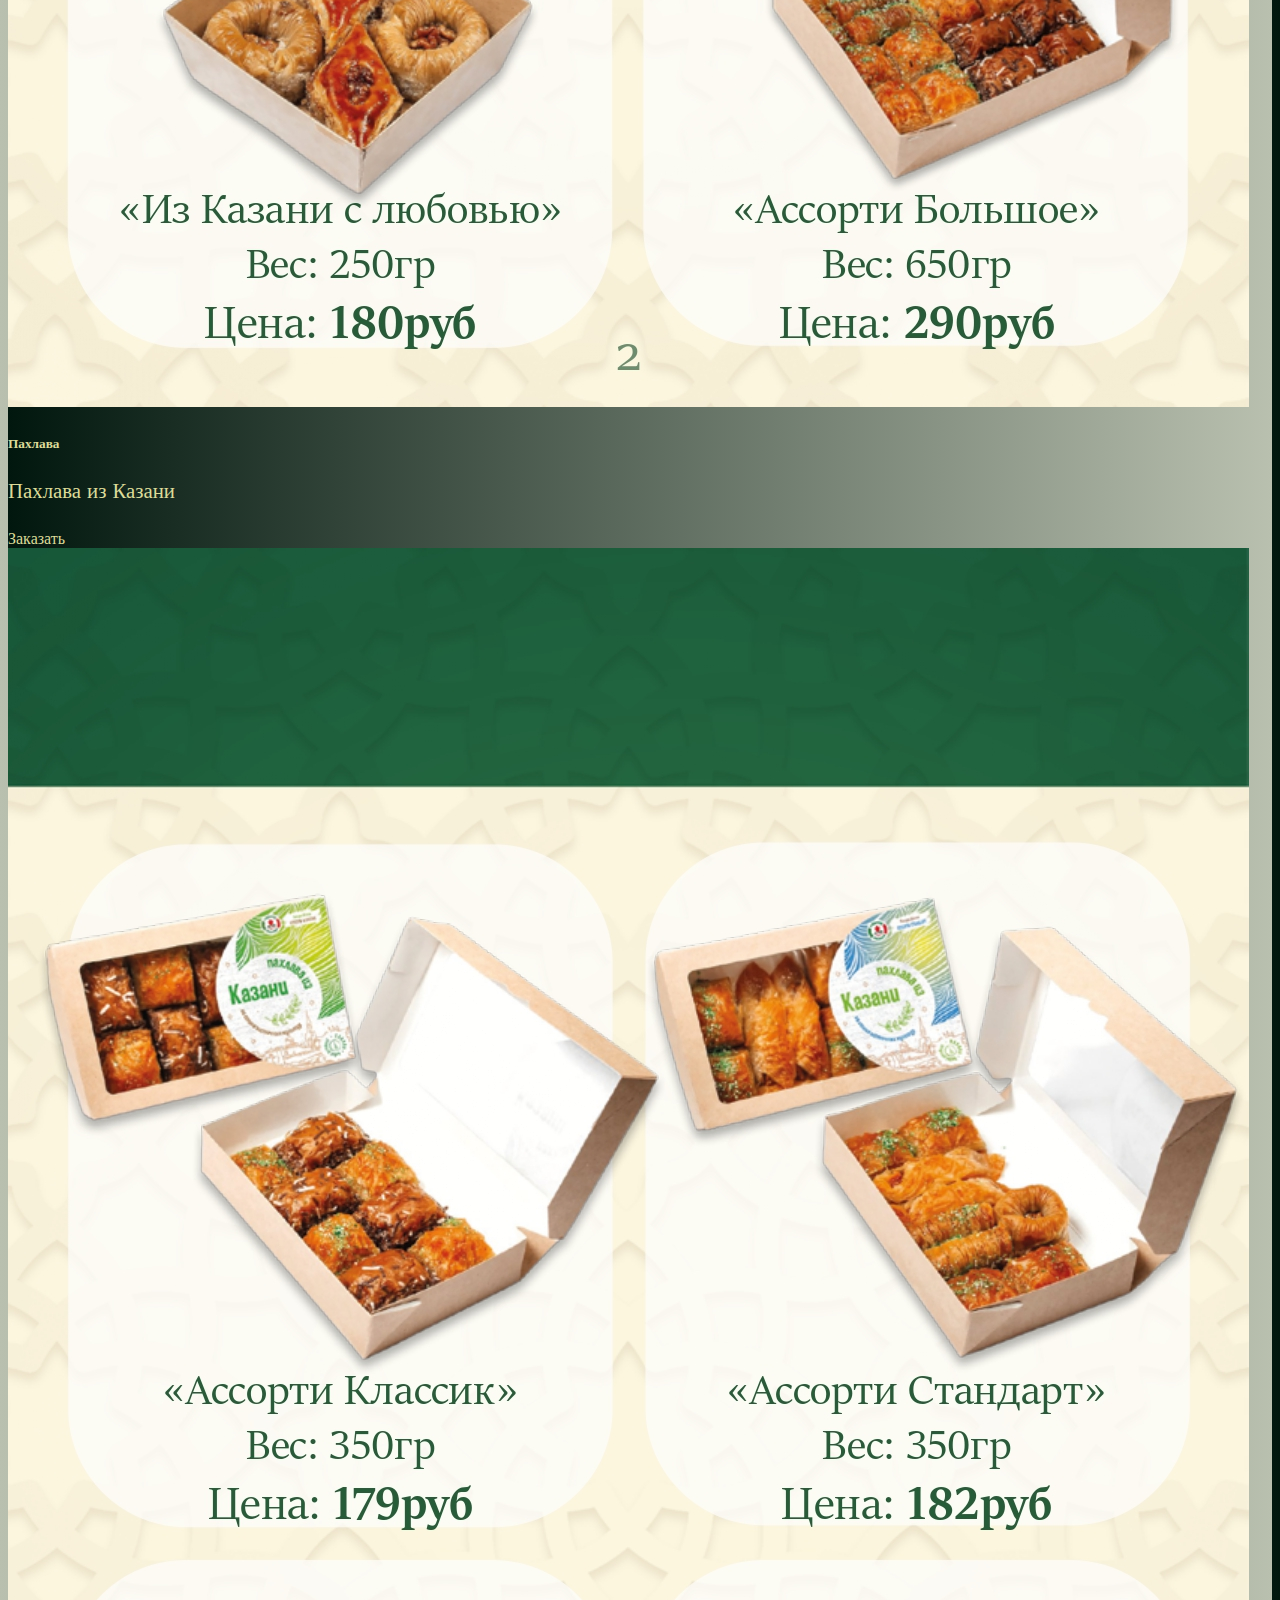
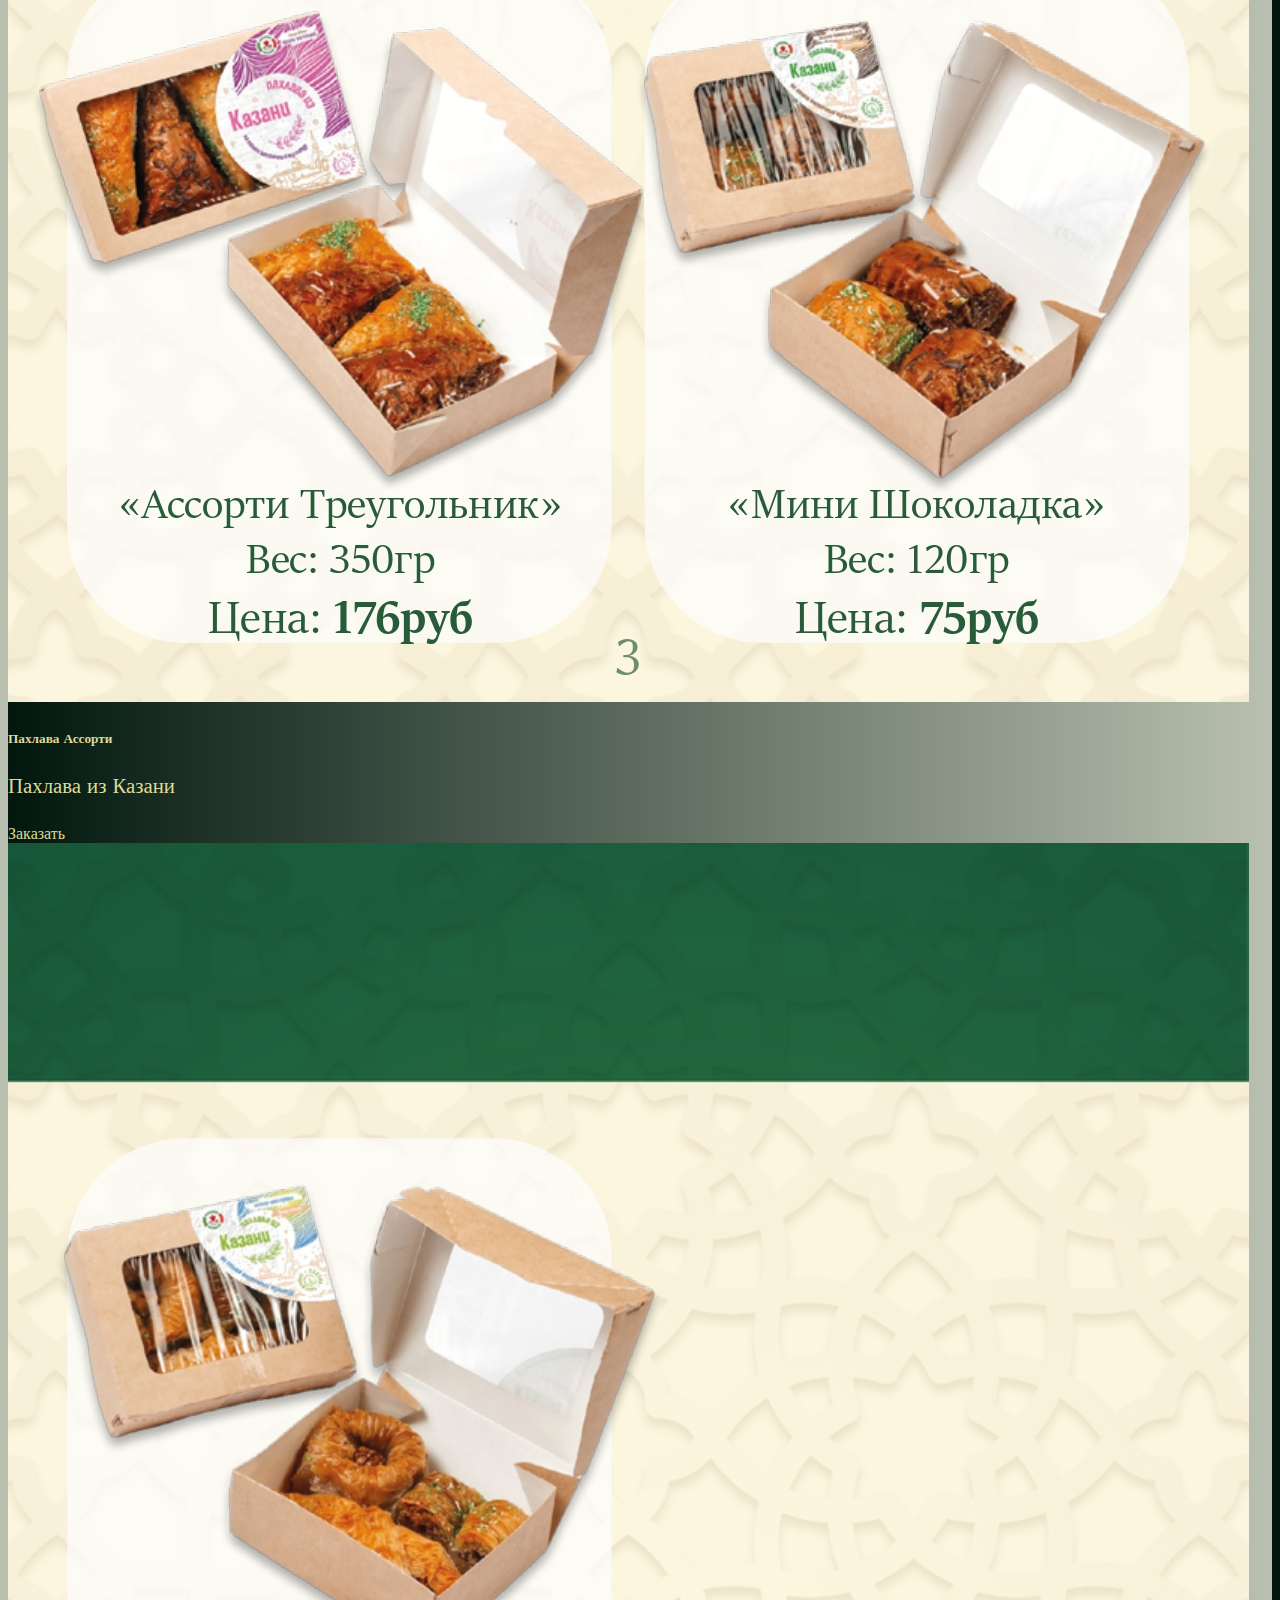
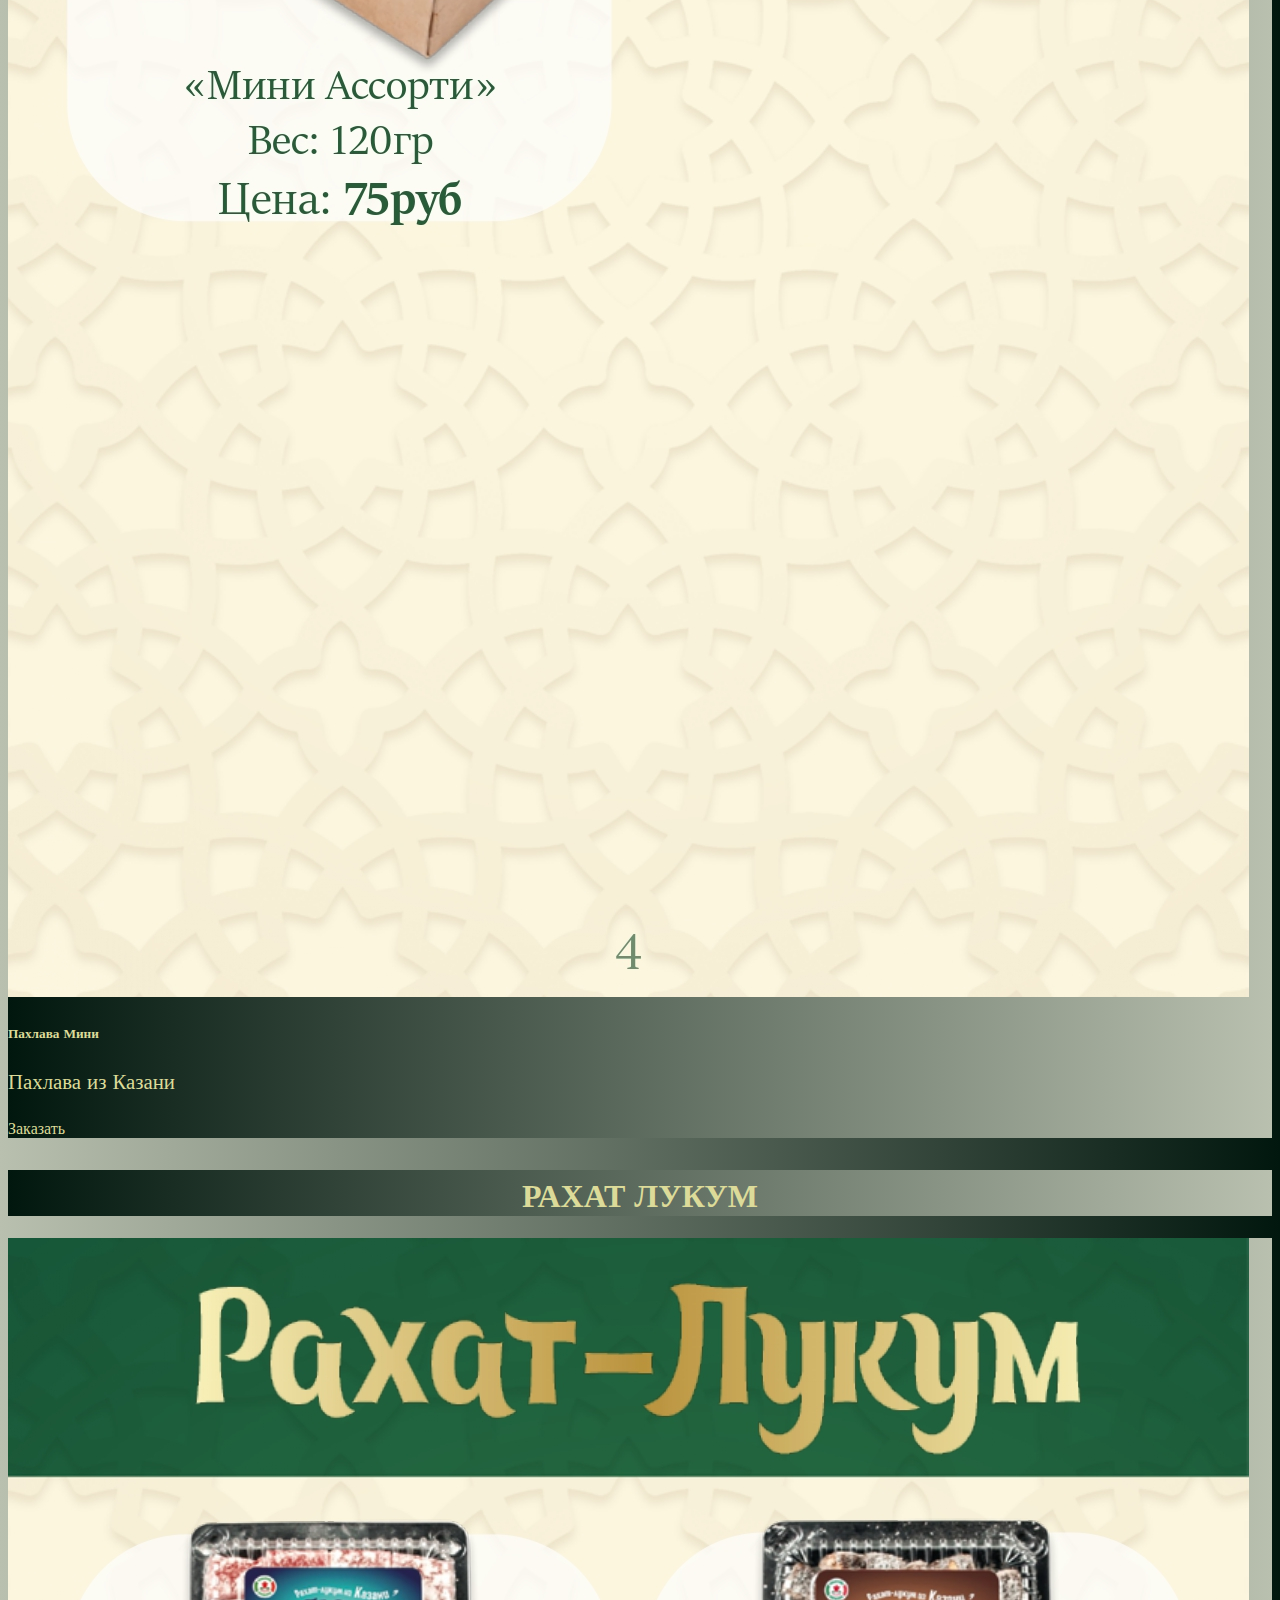
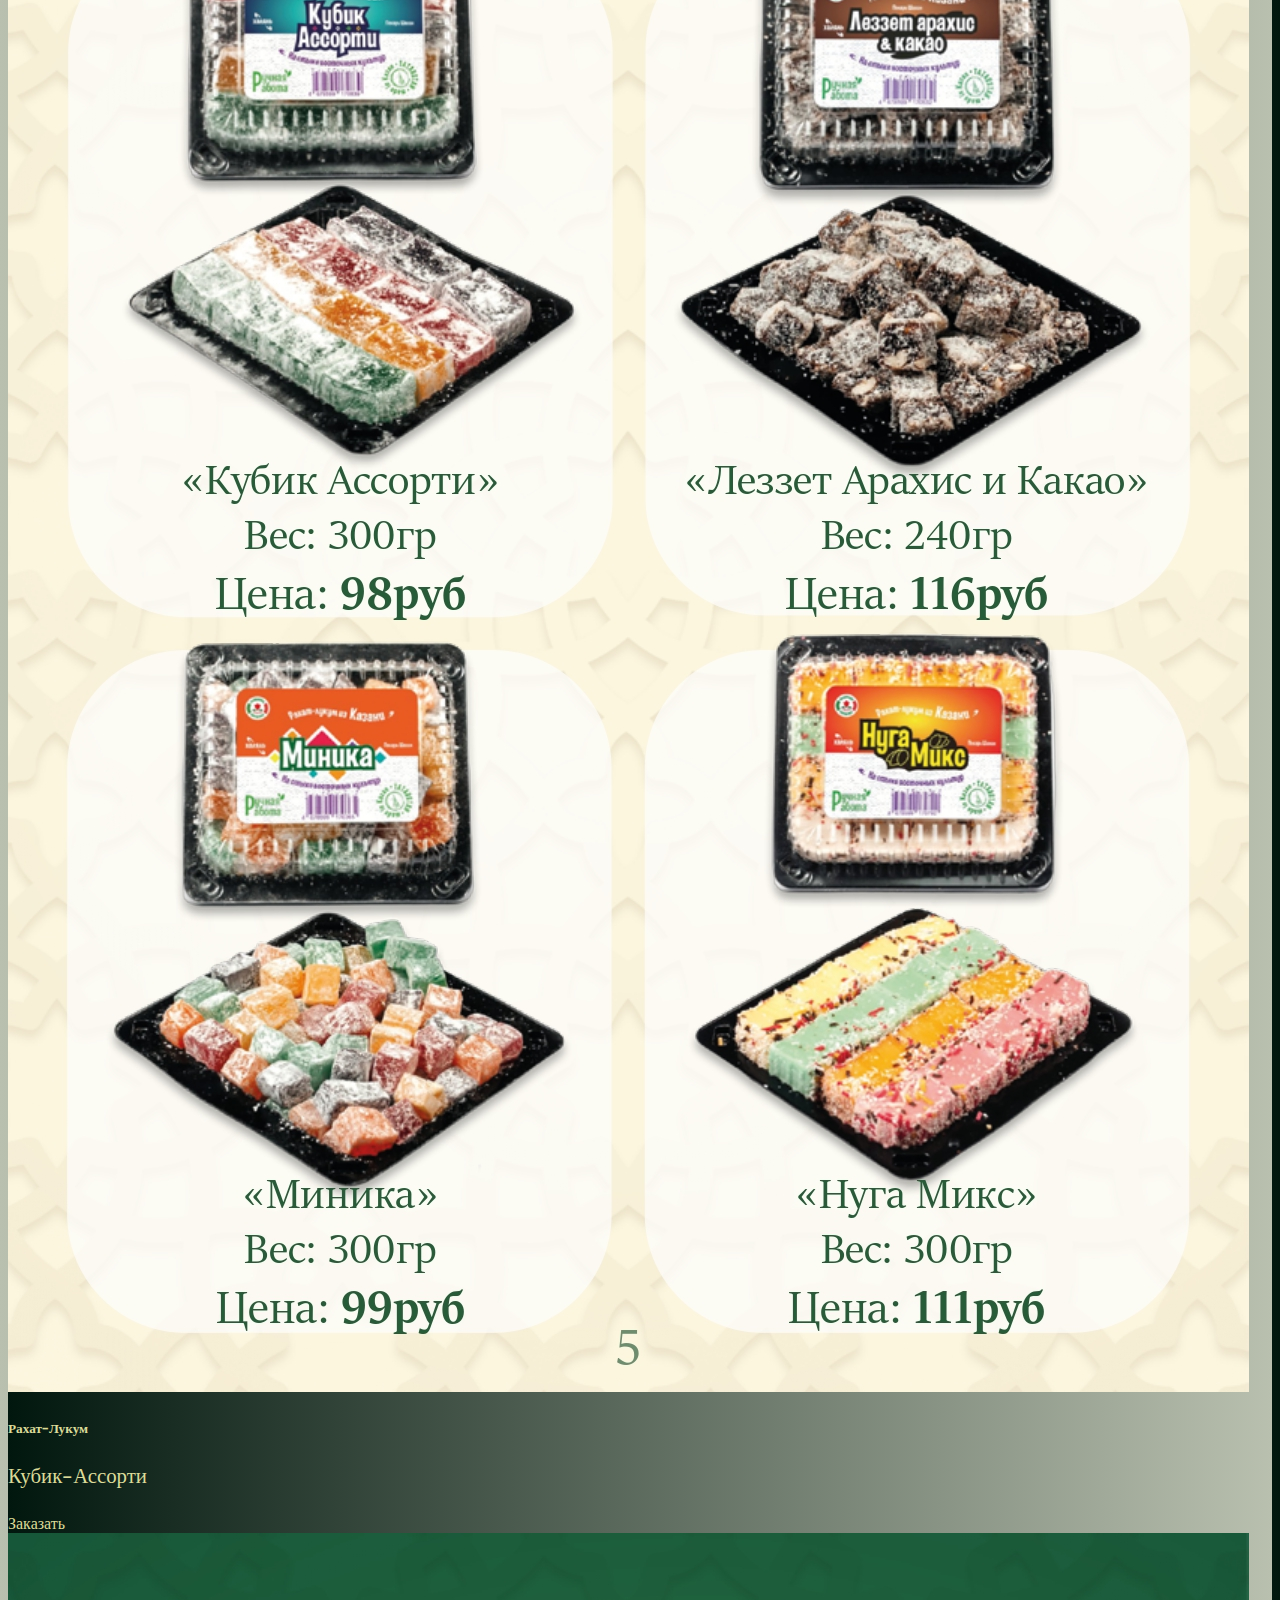
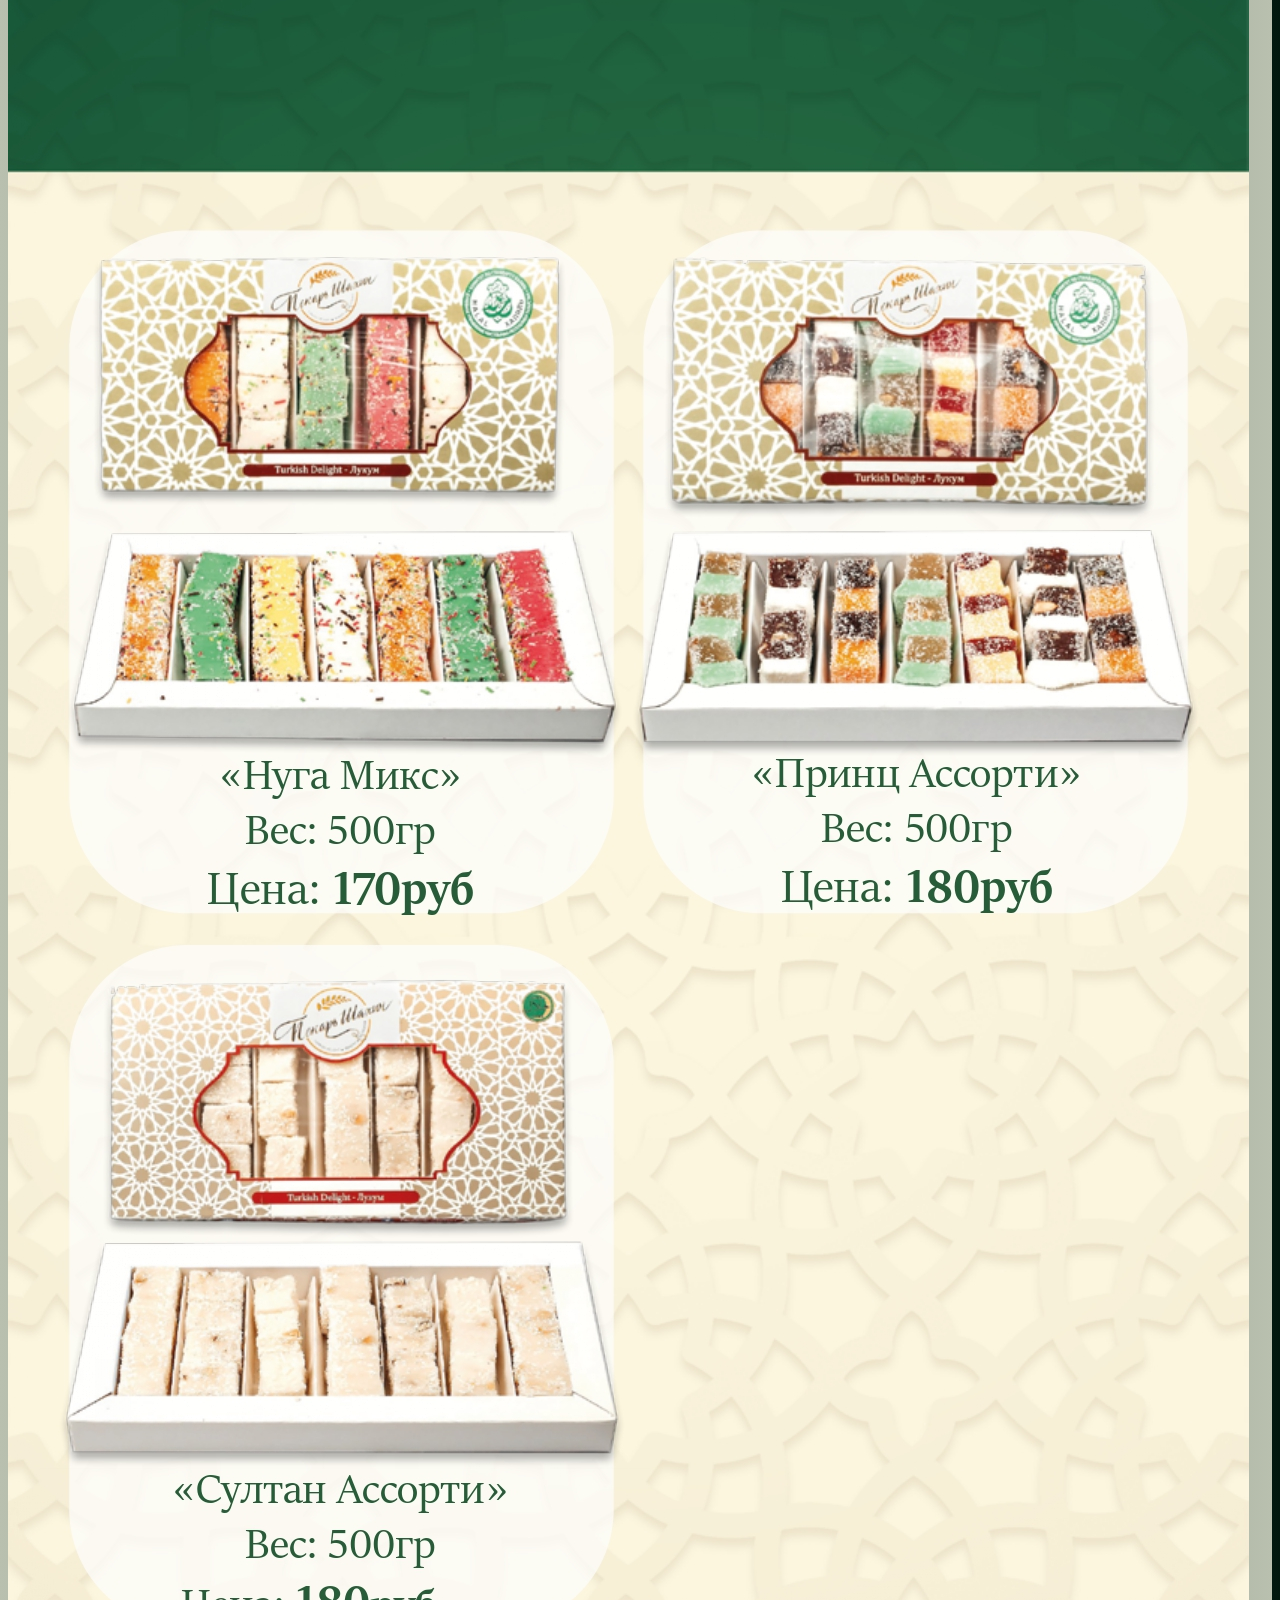
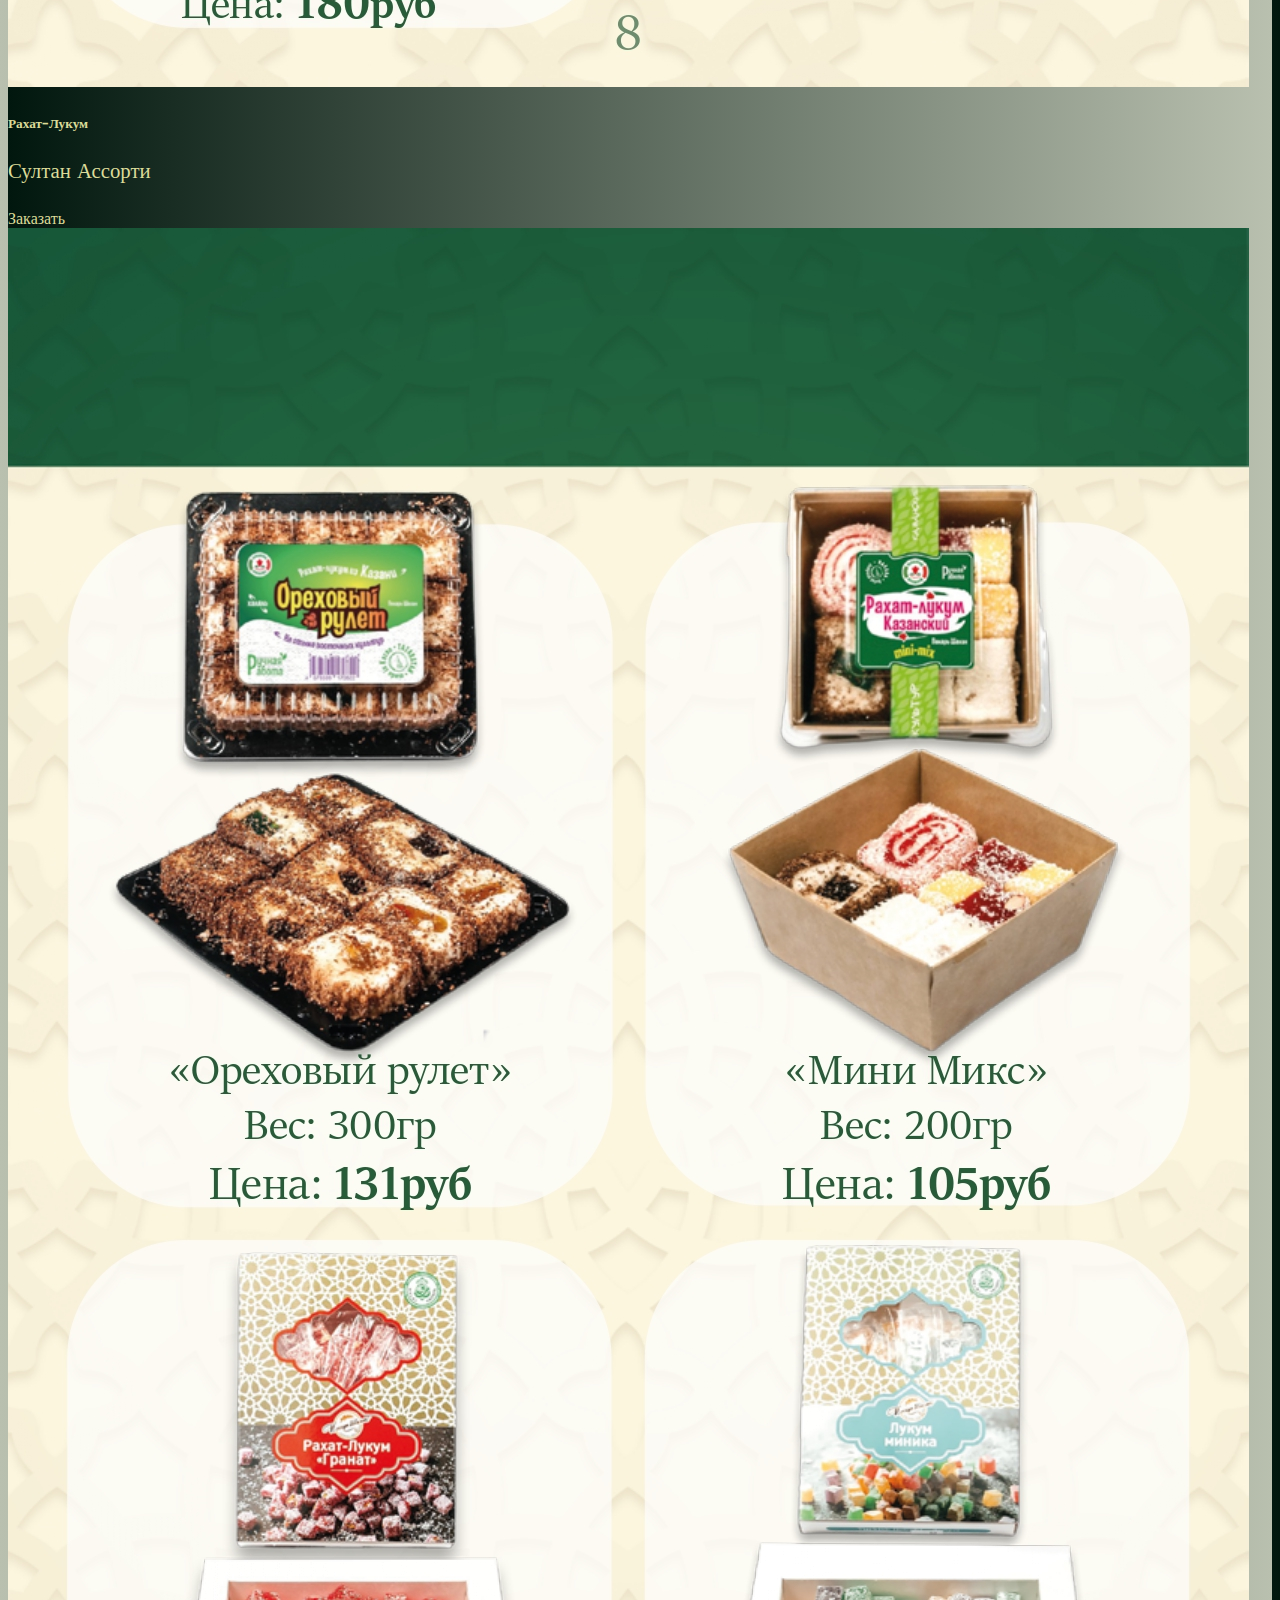
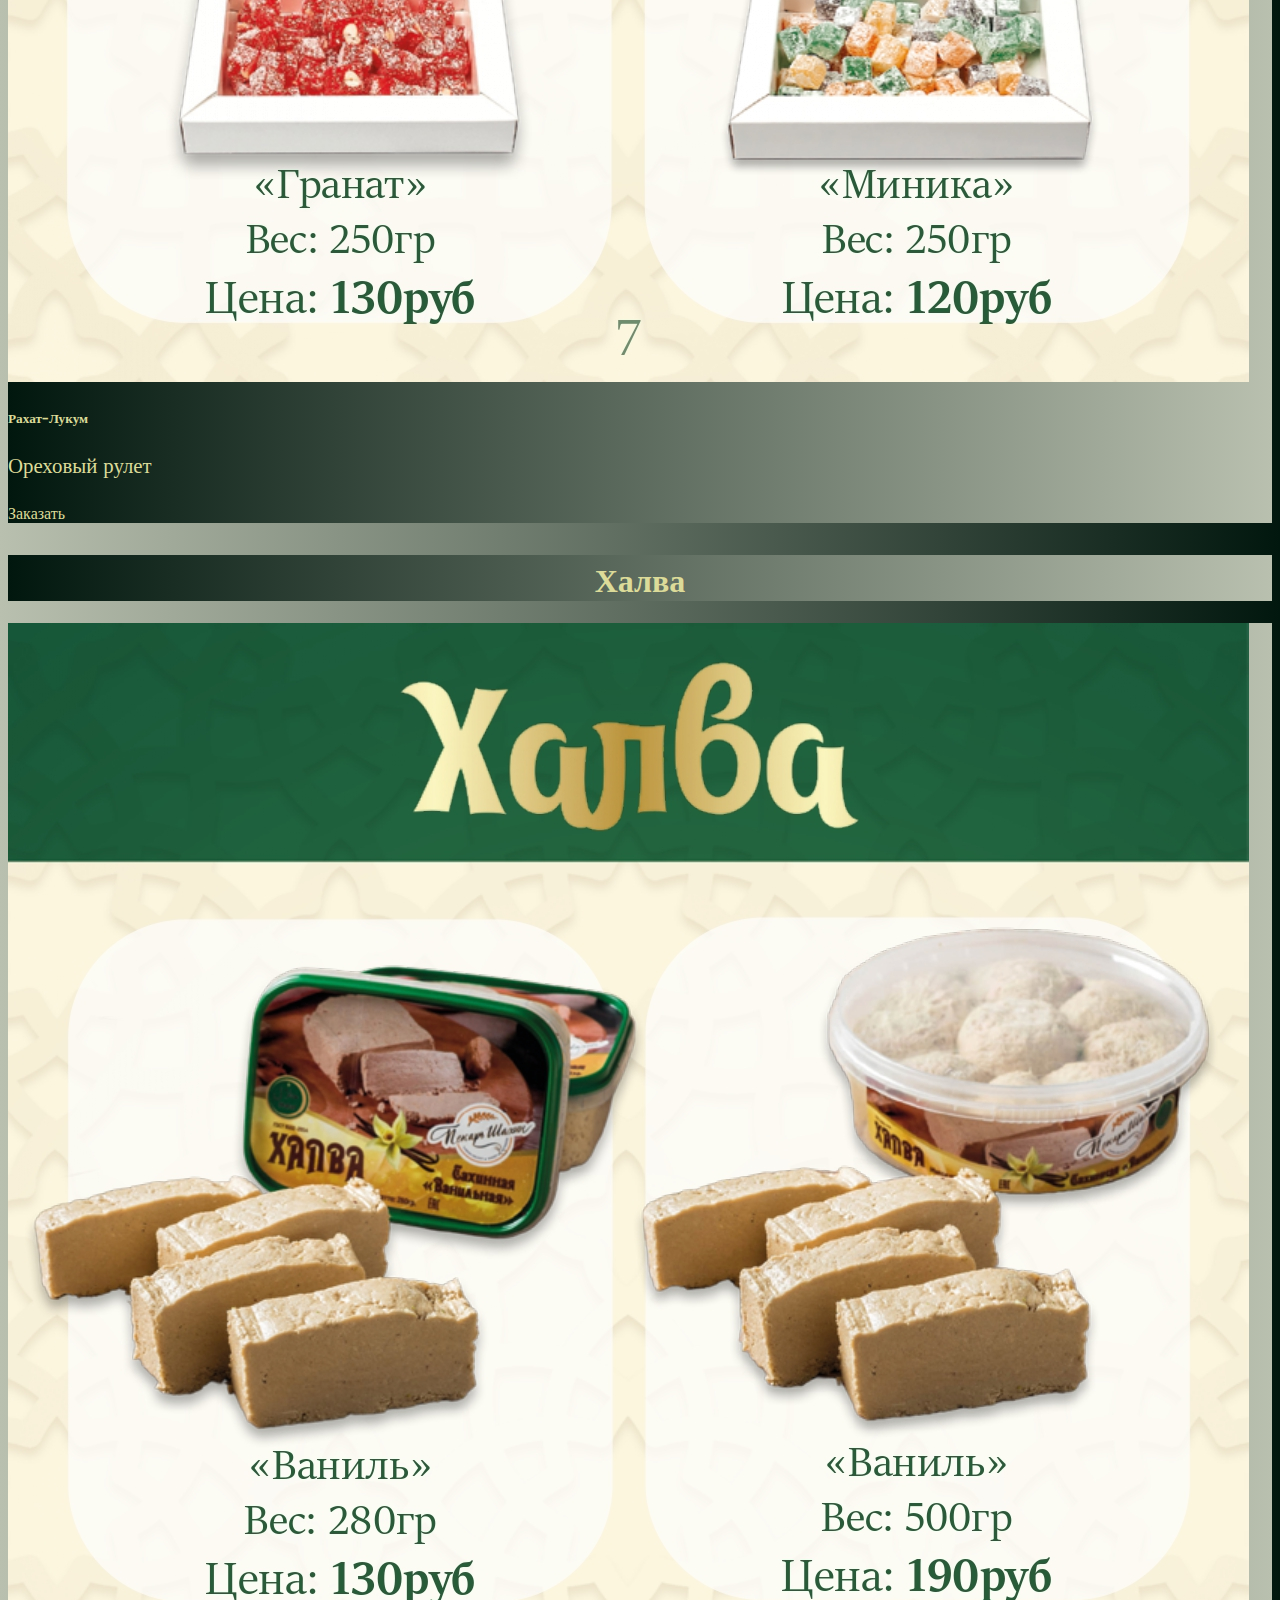
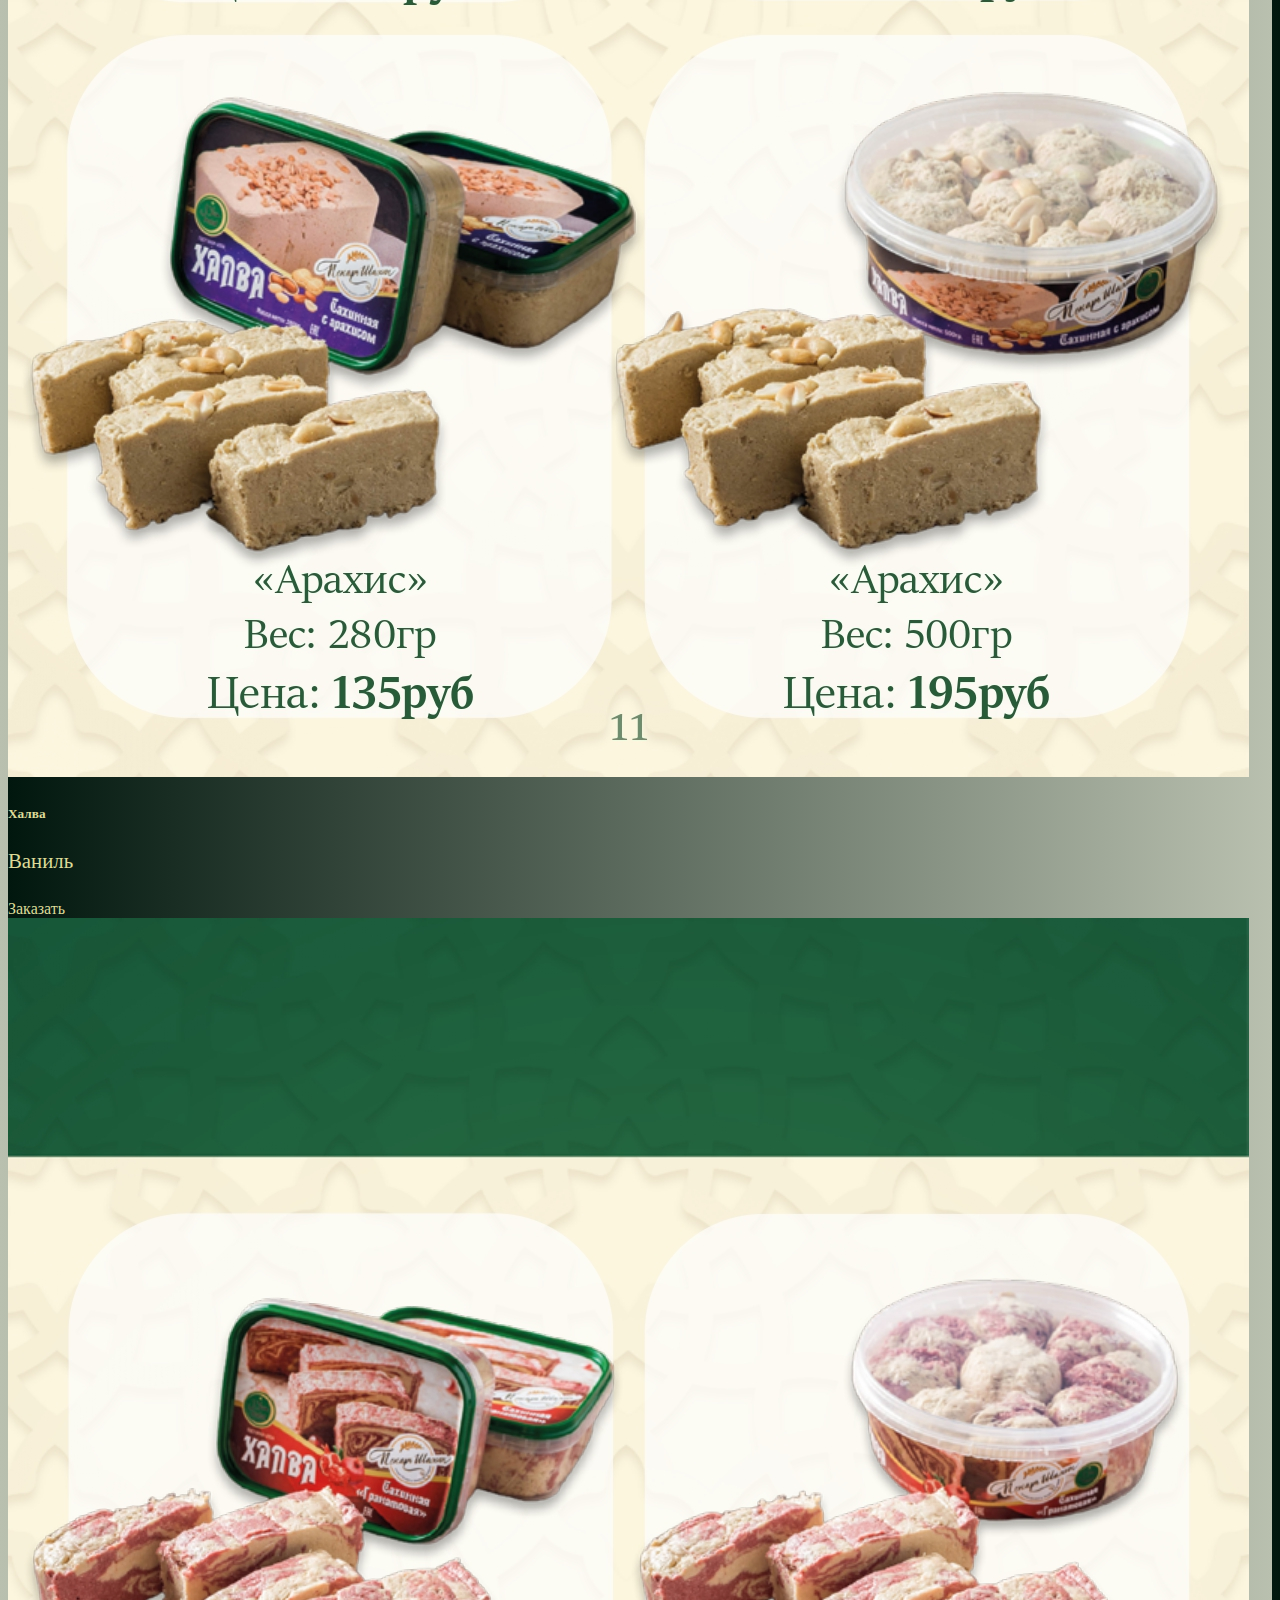
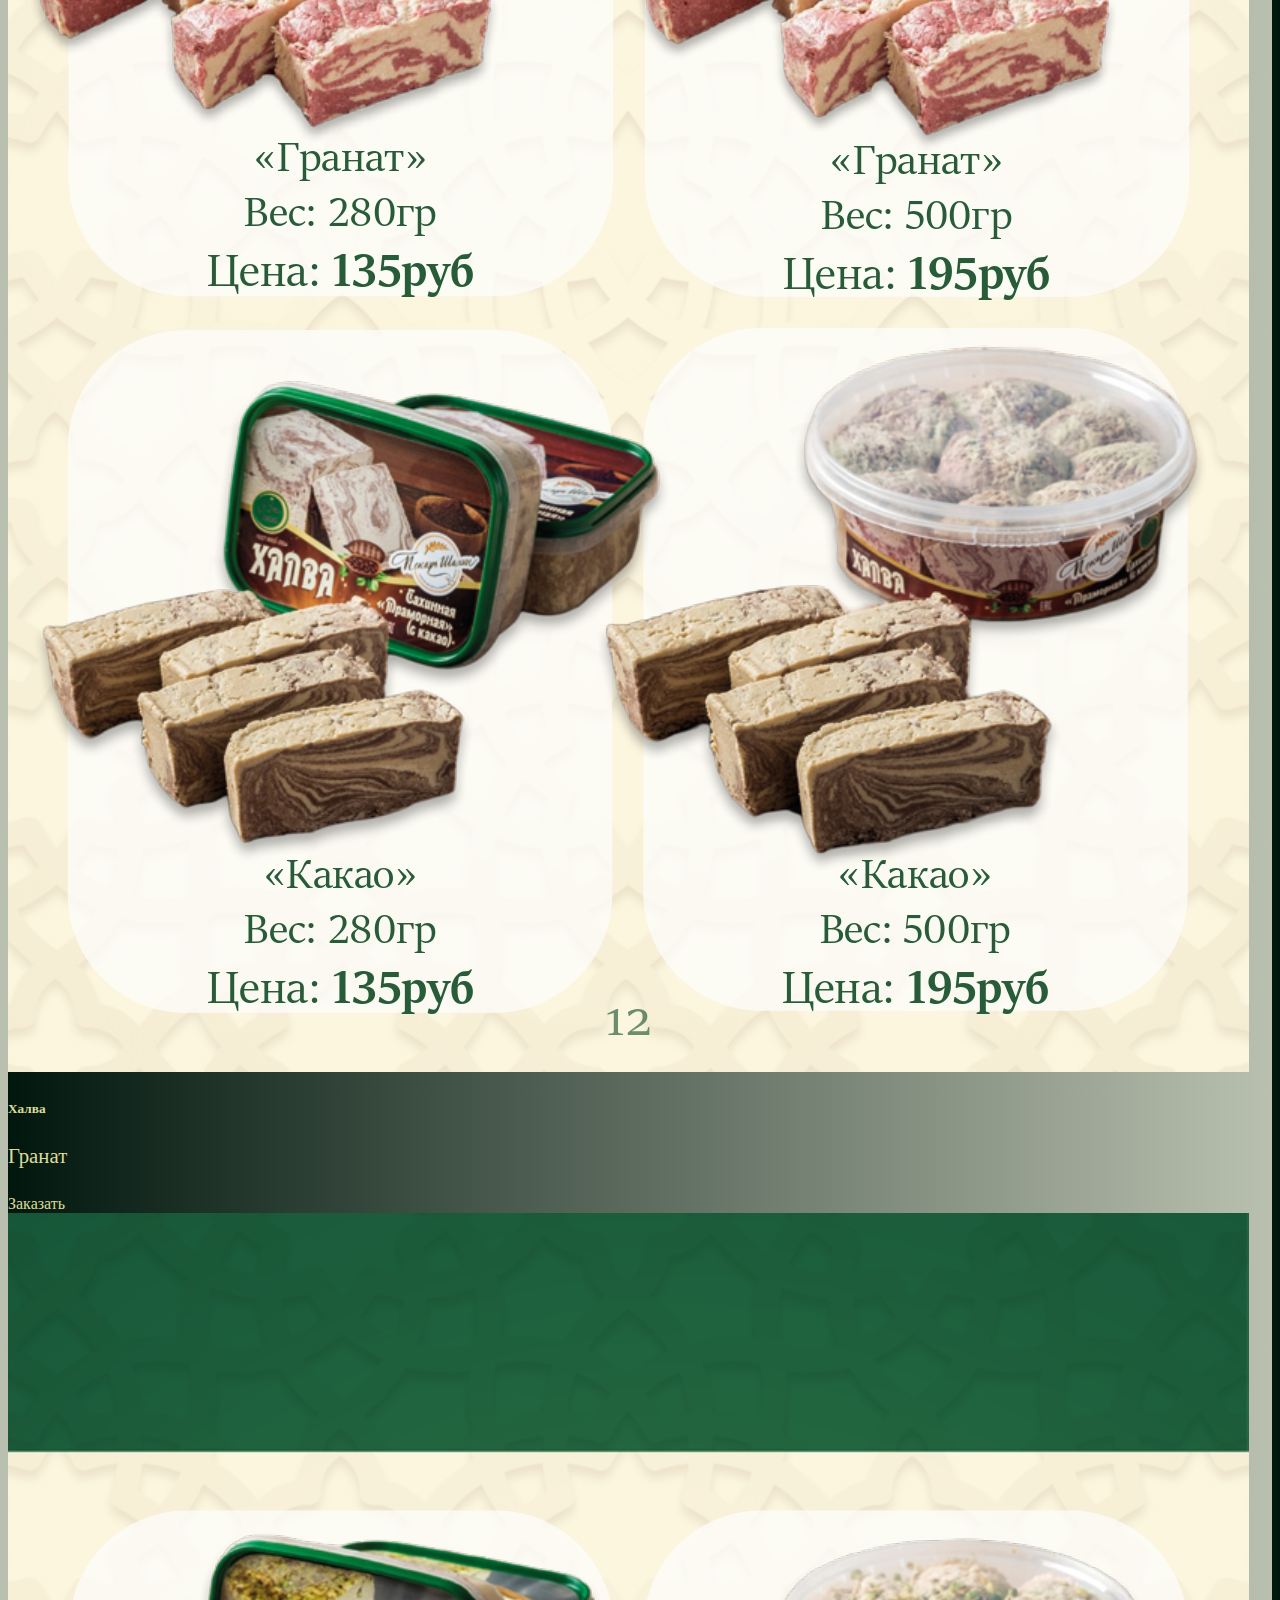
<file: pricing.html>
<!DOCTYPE html>
<html lang="en">

<head>
  <meta charset="UTF-8">
  <meta name="viewport" content="width=device-width, initial-scale=1.0">

  <link href="https://cdn.jsdelivr.net/npm/bootstrap@5.3.2/dist/css/bootstrap.min.css" rel="stylesheet"
    integrity="sha384-T3c6CoIi6uLrA9TneNEoa7RxnatzjcDSCmG1MXxSR1GAsXEV/Dwwykc2MPK8M2HN" crossorigin="anonymous">
  <link rel="stylesheet" href="sourse/styles/mycss.css">

  <link rel="apple-touch-icon" sizes="180x180" href="sourse/files/logo_BC/apple-touch-icon.png">
  <link rel="icon" type="image/png" sizes="32x32" href="sourse/files/logo_BC/favicon-32x32.png">
  <link rel="icon" type="image/png" sizes="16x16" href="sourse/files/logo_BC/favicon-16x16.png">
  <link rel="manifest" href="sourse/files/logo_BC/site.webmanifest">
  <title>HiT</title>
</head>

<body>
  <header>
    <nav class="navbar navbar-expand-lg bg-dark">
      <div class="container-fluid">
        <a class="navbar-brand" href="/"><img src="sourse/images/page-0001.jpg" alt="..."></a>
        <button class="navbar-toggler" type="button" data-bs-toggle="collapse" data-bs-target="#navbarNav"
          aria-controls="navbarNav" aria-expanded="false" aria-label="Toggle navigation">
          <span class="navbar-toggler-icon"></span>
        </button>
        <div class="collapse navbar-collapse" id="navbarNav">
          <ul class="navbar-nav">
            <li class="nav-item">
              <a class="nav-link" aria-current="page" href="/">ГЛАВНАЯ</a>
            </li>
            <li class="nav-item">
              <a class="nav-link active" href="pricing.html">НАША ПРОДУКЦИЯ</a>
            </li>
            <li class="nav-item">
              <a class="nav-link" href="Contacts.html">КОНТАКТЫ</a>
            </li>

          </ul>
        </div>
      </div>
    </nav>

  </header>

  <section>
    <div class="container-fluid mt-4">
      <div class="row">
        <div class="col-lg-1">

        </div>
        <div class="col-lg-8 col-md-12">
          <div class="row">
            <div>
              <h1>ПАХЛАВА</h1>
            </div>
            <div class="col-lg-4 col-md-6 mt-4">
              <div class="card">
                <a href="#"><img src="sourse/images/page-0003.jpg" class="card-img-top" alt="laptop"></a>
                <div class="card-body">
                  <h5 class="card-title"><a href="#">Пахлава</a></h5>
                  <p class="card-text"><a href="#">
                      Пахлава из Казани </a></p>

                  <a href="#" class="btn btn-success">Заказать</a>
                </div>
              </div>
            </div>
            <div class="col-lg-4 col-md-6 mt-4">
              <div class="card">
                <a href="#"><img src="sourse/images/page-0004.jpg" class="card-img-top" alt="Gaming PC"></a>
                <div class="card-body">
                  <h5 class="card-title"><a href="#">Пахлава Ассорти</a></h5>
                  <p class="card-text"><a href="#">
                      Пахлава из Казани
                    </a></p>
                  <a href="#" class="btn btn-success">Заказать</a>
                </div>
              </div>
            </div>
            <div class="col-lg-4 col-md-6 mt-4">
              <div class="card">
                <a href="#"><img src="sourse/images/page-0005.jpg" class="card-img-top" alt="VR"></a>
                <div class="card-body">
                  <h5 class="card-title"><a href="#">Пахлава Мини</a></h5>
                  <p class="card-text"><a href="#">
                      Пахлава из Казани
                    </a></p>
                  <a href="#" class="btn btn-success">Заказать</a>
                </div>
              </div>
            </div>
            <div>
              <h1>РАХАТ ЛУКУМ</h1>
            </div>
            <div class="col-lg-4 col-md-6 mt-4">
              <div class="card">
                <a href="#"><img src="sourse/images/page-0006.jpg" class="card-img-top" alt="CPU"></a>
                <div class="card-body">
                  <h5 class="card-title"><a href="#">Рахат-Лукум</a></h5>
                  <p class="card-text"><a href="#">
                      Кубик-Ассорти
                    </a></p>
                  <a href="#" class="btn btn-success">Заказать</a>
                </div>
              </div>
            </div>
            <div class="col-lg-4 col-md-6 mt-4">
              <div class="card">
                <a href="#"><img src="sourse/images/page-0009.jpg" class="card-img-top" alt="ACC"></a>
                <div class="card-body">
                  <h5 class="card-title"><a href="#">Рахат-Лукум</a></h5>
                  <p class="card-text"><a href="#">
                      Султан Ассорти
                    </a></p>
                  <a href="#" class="btn btn-success">Заказать</a>
                </div>
              </div>
            </div>
            <div class="col-lg-4 col-md-6 mt-4">
              <div class="card">
                <a href="#"><img src="sourse/images/page-0008.jpg" class="card-img-top" alt="controller"></a>
                <div class="card-body">
                  <h5 class="card-title"><a href="#">Рахат-Лукум</a></h5>
                  <p class="card-text"><a href="#">
                      Ореховый рулет
                    </a></p>
                  <a href="#" class="btn btn-success">Заказать</a>
                </div>
              </div>
            </div>
            <div>
              <h1>Халва</h1>
            </div>
            <div class="col-lg-4 col-md-6 mt-4">
              <div class="card">
                <a href="#"><img src="sourse/images/page-0012.jpg" class="card-img-top" alt="gpu"></a>
                <div class="card-body">
                  <h5 class="card-title"><a href="#">Халва</a></h5>
                  <p class="card-text"><a href="#">
                      Ваниль
                    </a></p>
                  <a href="#" class="btn btn-success">Заказать</a>
                </div>
              </div>
            </div>

            <div class="col-lg-4 col-md-6 mt-4">
              <div class="card">
                <a href="#"><img src="sourse/images/page-0013.jpg" class="card-img-top" alt="other"></a>
                <div class="card-body">
                  <h5 class="card-title"><a href="#">Халва</a></h5>
                  <p class="card-text"><a href="#">
                      Гранат
                    </a></p>
                  <a href="#" class="btn btn-success">Заказать</a>
                </div>
              </div>
            </div>
            <div class="col-lg-4 col-md-6 mt-4">
              <div class="card">
                <a href="#"><img src="sourse/images/page-0014.jpg" class="card-img-top" alt="other"></a>
                <div class="card-body">
                  <h5 class="card-title"><a href="#">Халва</a></h5>
                  <p class="card-text"><a href="#">
                      Фисташка
                    </a></p>
                  <a href="#" class="btn btn-success">Заказать</a>
                </div>
              </div>
            </div>
            <div>
              <h1>Чак-Чак</h1>
            </div>
            <div class="col-lg-4 col-md-6 mt-4">
              <div class="card">
                <a href="#"><img src="sourse/images/page-0015.jpg" class="card-img-top" alt="gpu"></a>
                <div class="card-body">
                  <h5 class="card-title"><a href="#">Чак-ЧАК</a></h5>
                  <p class="card-text"><a href="#">
                      Чак-Чак №1,2,3,4
                    </a></p>
                  <a href="#" class="btn btn-success">Заказать</a>
                </div>
              </div>
            </div>

            <div class="col-lg-4 col-md-6 mt-4">
              <div class="card">
                <a href="#"><img src="sourse/images/page-0016.jpg" class="card-img-top" alt="other"></a>
                <div class="card-body">
                  <h5 class="card-title"><a href="#">Чак-Чак</a></h5>
                  <p class="card-text"><a href="#">
                      ЧАК-ЧАК
                    </a></p>
                  <a href="#" class="btn btn-success">Заказать</a>
                </div>
              </div>
            </div>
            <div class="col-lg-4 col-md-6 mt-4">
              <div class="card">
                <a href="#"><img src="sourse/images/page-0017.jpg" class="card-img-top" alt="other"></a>
                <div class="card-body">
                  <h5 class="card-title"><a href="#">Чак-Чак</a></h5>
                  <p class="card-text"><a href="#">
                      ЧАК-ЧАК
                    </a></p>
                  <a href="#" class="btn btn-success">Заказать</a>
                </div>
              </div>
            </div>
            <div>
              <h1>Конфеты, Чурчхела</h1>
            </div>
            <div class="col-lg-4 col-md-6 mt-4">
              <div class="card">
                <a href="#"><img src="sourse/images/page-0011.jpg" class="card-img-top" alt="gpu"></a>
                <div class="card-body">
                  <h5 class="card-title"><a href="#">Конфеты</a></h5>
                  <p class="card-text"><a href="#">
                      Жемчужина Казани
                    </a></p>
                  <a href="#" class="btn btn-success">Заказать</a>
                </div>
              </div>
            </div>

            <div class="col-lg-4 col-md-6 mt-4">
              <div class="card">
                <a href="#"><img src="sourse/images/page-0010.jpg" class="card-img-top" alt="other"></a>
                <div class="card-body">
                  <h5 class="card-title"><a href="#">Чурчхела</a></h5>
                  <p class="card-text"><a href="#">
                      Ассорти
                    </a></p>
                  <a href="#" class="btn btn-success">Заказать</a>
                </div>
              </div>
            </div>



          </div>
          <div class="col-lg-12 col-md-12 text-center mt-4">
            <p>Связаться с нами</p>
          </div>
          <div class="col-lg-12 col-md-12 text-center">
            <img class="call-anim" style="width: 40px;" src="sourse/files/phone.png" alt="...">
          </div>

        </div>
        <div class="col-lg-3 col-md-12">
          <div class="row px-2">
            <div class="col-lg-12 sidebar my-4">
              <p>Пахлава хорошо утолит голод. Она помогает справиться с набором лишнего веса. В пахлаве с любой начинкой
                много фолиевой кислоты. Вещество способствует лучшему усвоению кальция. <a Learn href="#">Подробнее
                  >>></a></p>
            </div>
            <div class="col-lg-12 sidebar my-4">
              <p>Он полезен для здоровья человека, так как одним из его ингредиентов является натуральный мёд, который в
                свою очередь выступает противогрибковым, антибактериальным и антивирусным средством. Также очевидна
                польза чак-чака для обменных процессов в организме человека и для укрепления иммунитета. <a Learn
                  href="#">Подробнее>>></a></p>
            </div>
            <div class="col-lg-12 sidebar my-4">
              <p> Подсолнечная халва особенно богата витамином E. Это антиоксидант, витамин молодости, который тормозит
                старение, препятствует развитию сердечно-сосудистых заболеваний, — пояснила диетолог. По словам
                Соломатиной, арахисовая халва богата кремнием. Он нужен для здоровья костей, зубов, кожи, сухожилий и
                хрящей. <a Learn href="#">Подробнее>>></a></p>
            </div>
            <div class="col-lg-12 sidebar my-4">
              <p> В состав чурчхелы входят:
                глюкоза, фруктоза; органические кислоты; растительные жиры, которые помогают вывести холестерин и
                учувствуют в предупреждении образования тромбов; витамины, которые участвуют в обмене веществ, укрепляют
                иммунитет, обостряют зрение. <a Learn href="#">Подробнее>>></a></p>
            </div>
          </div>
        </div>

      </div>

    </div>

  </section>

  <footer class="mt-4">
    <div class="container-fluid">
      <div class="row">
        <div class="col-lg-4 col-md-12 footer-text text-center">
          <p>Все права защищены 2023</p>
        </div>
        <div class="col-lg-4 col-md-12 footer-text text-center">
          <p>Контакты<br>Сотрудничество<br>Наша команда</p>
        </div>
      </div>
    </div>
  </footer>


  <script src="https://cdn.jsdelivr.net/npm/bootstrap@5.3.2/dist/js/bootstrap.bundle.min.js"
    integrity="sha384-C6RzsynM9kWDrMNeT87bh95OGNyZPhcTNXj1NW7RuBCsyN/o0jlpcV8Qyq46cDfL"
    crossorigin="anonymous"></script>
</body>

</html>
</file>
<file: sourse/styles/mycss.css>
@import url('https://fonts.googleapis.com/css?family=Michroma&display=swap');


body {
    font-family: Michroma, serif;
    background: linear-gradient(90deg, #b9c0af 0%, #01170e 100%);
}

p {
    color: rgb(193, 228, 113);
    font-size: 1.3em;
}

.nav-link {
    color: rgb(220, 219, 153);
}

.navbar-nav .nav-link.active {
    color:gray;

}

.navbar-brand img {
    width: 40px;
}

.navbar-toggler {
    background-color: gray;
}

.sidebar {
    color: aquamarine;
    background: linear-gradient(270deg, #b9c0af 0%, #01170e 100%);


}

.card {
    background: linear-gradient(270deg, #b9c0af 0%, #01170e 100%);

}

.card a {
    text-decoration: none;
    color: rgb(220, 219, 153);
}

.slide-text,
.footer-text {
    font-size: 1em;
    color: rgb(193, 228, 113);
    margin: auto auto;
}

footer,
.btn-outline-primary {
    background: linear-gradient(270deg, #b9c0af 0%, #01170e 100%);

}

.media-links {
    display: flex;
    justify-content: center;
    align-items: center;
}

.call-anim {
    animation: myAnim 2s ease 0s infinite normal forwards;
}

@keyframes myAnim {
	0%,
	100% {
		transform: translateX(0%);
		transform-origin: 50% 50%;
	}

	15% {
		transform: translateX(-30px) rotate(-6deg);
	}

	30% {
		transform: translateX(15px) rotate(6deg);
	}

	45% {
		transform: translateX(-15px) rotate(-3.6deg);
	}

	60% {
		transform: translateX(9px) rotate(2.4deg);
	}

	75% {
		transform: translateX(-6px) rotate(-1.2deg);
	}
}

@media (max-width: 755px) {
    .carousel-indicators {
        display: none;
    }
}

h1 {
    display: flex;
    color: rgb(220, 219, 153);
    background: linear-gradient(270deg, #b9c0af 0%, #01170e 100%);
    margin-top: 1em;
    justify-content: center;

}

#contacts {
    width: 200px;
}

.contact  {
    display: block;
    color: black;
    margin-left: 5%;
    margin-bottom: 17%;

}
</file>
<file: sourse/styles/bgvideo.css>
.bgvideo {
    height: 70vh;
    width: 100%;
    position: relative;
    display: flex;
    justify-content: center;
    align-items: center;
}


.bgvideo video {
    height: 70vh;
    width: 100%;
    position: absolute;
    top: 0;
    left: 0;
    object-fit: cover;
    z-index: 1;
}

.effect {
    height: 70vh;
    width: 100%;
    position: absolute;
    top: 0;
    left: 0;
    object-fit: cover;
    z-index: 2;
    background-color: rgba(0, 0, 0, 0.297) ;
}

.video-text {
    color: aquamarine;
    z-index: 2;
}
</file>
